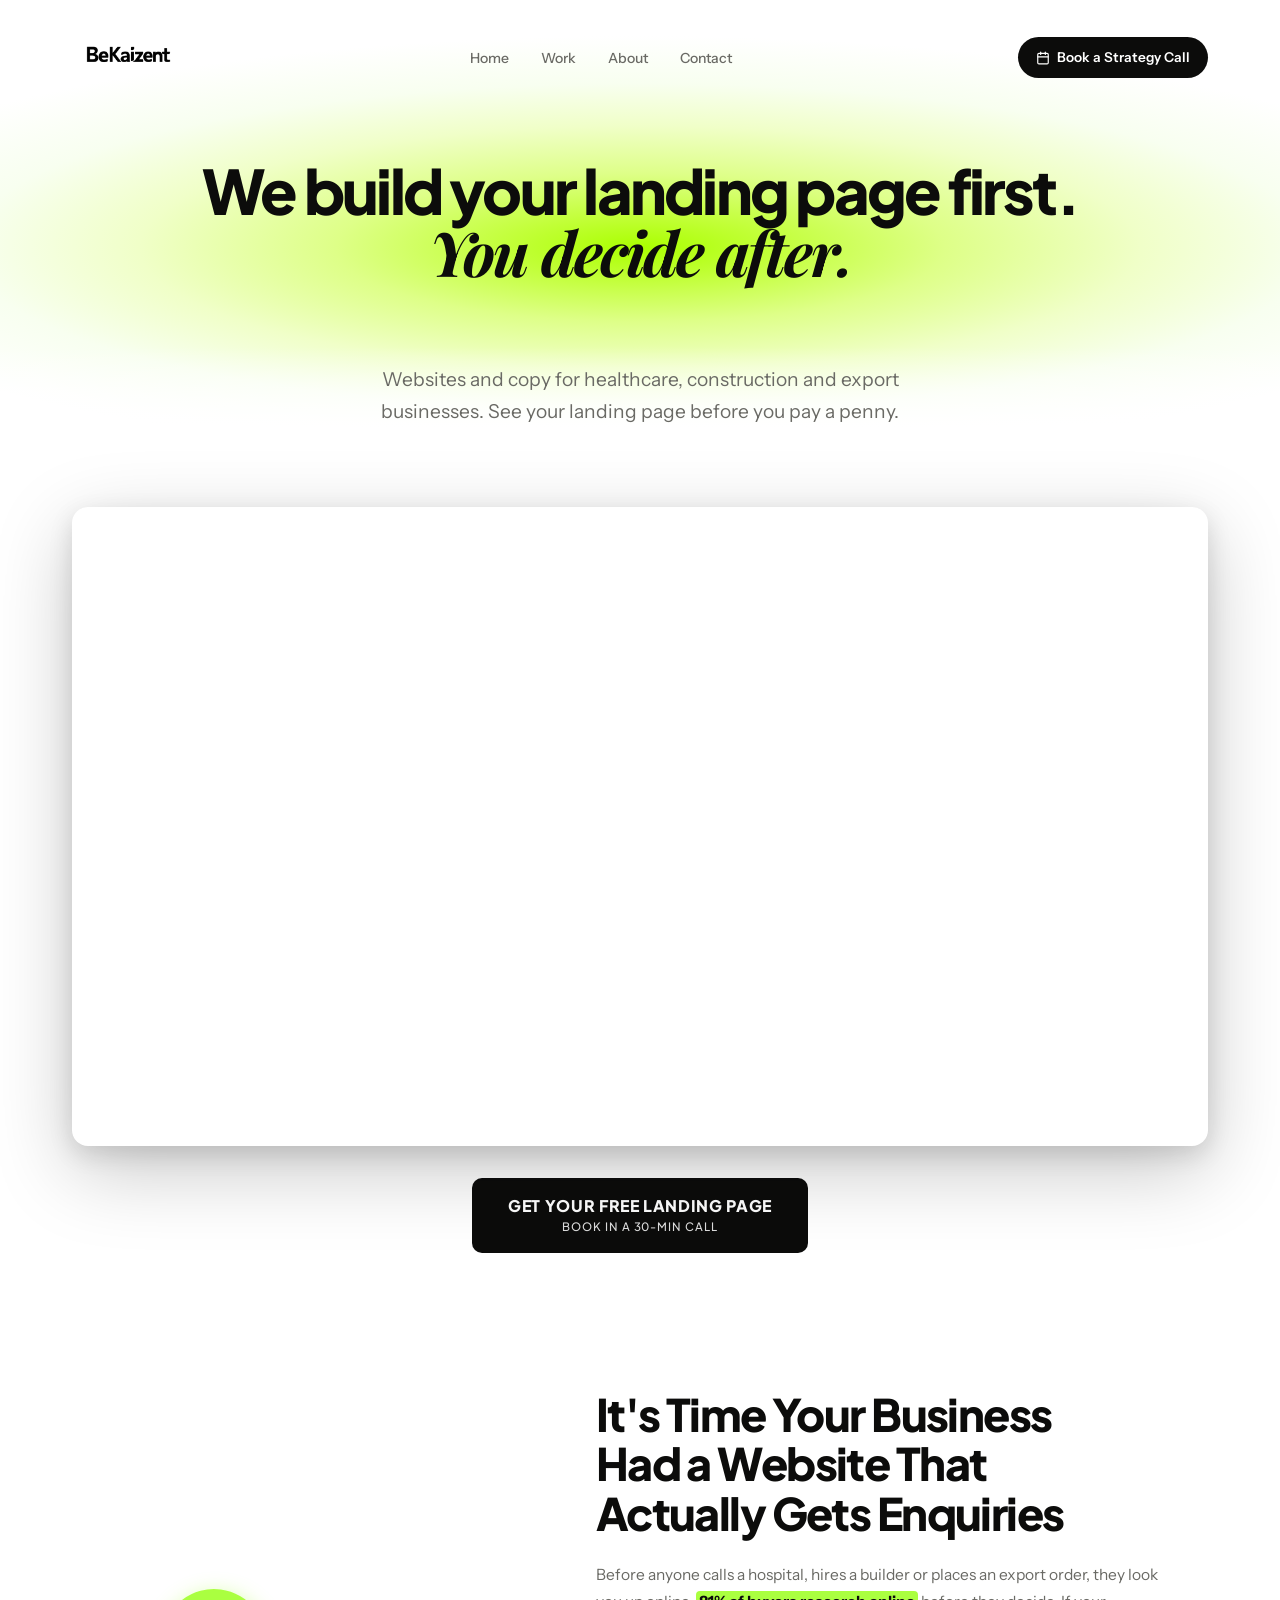
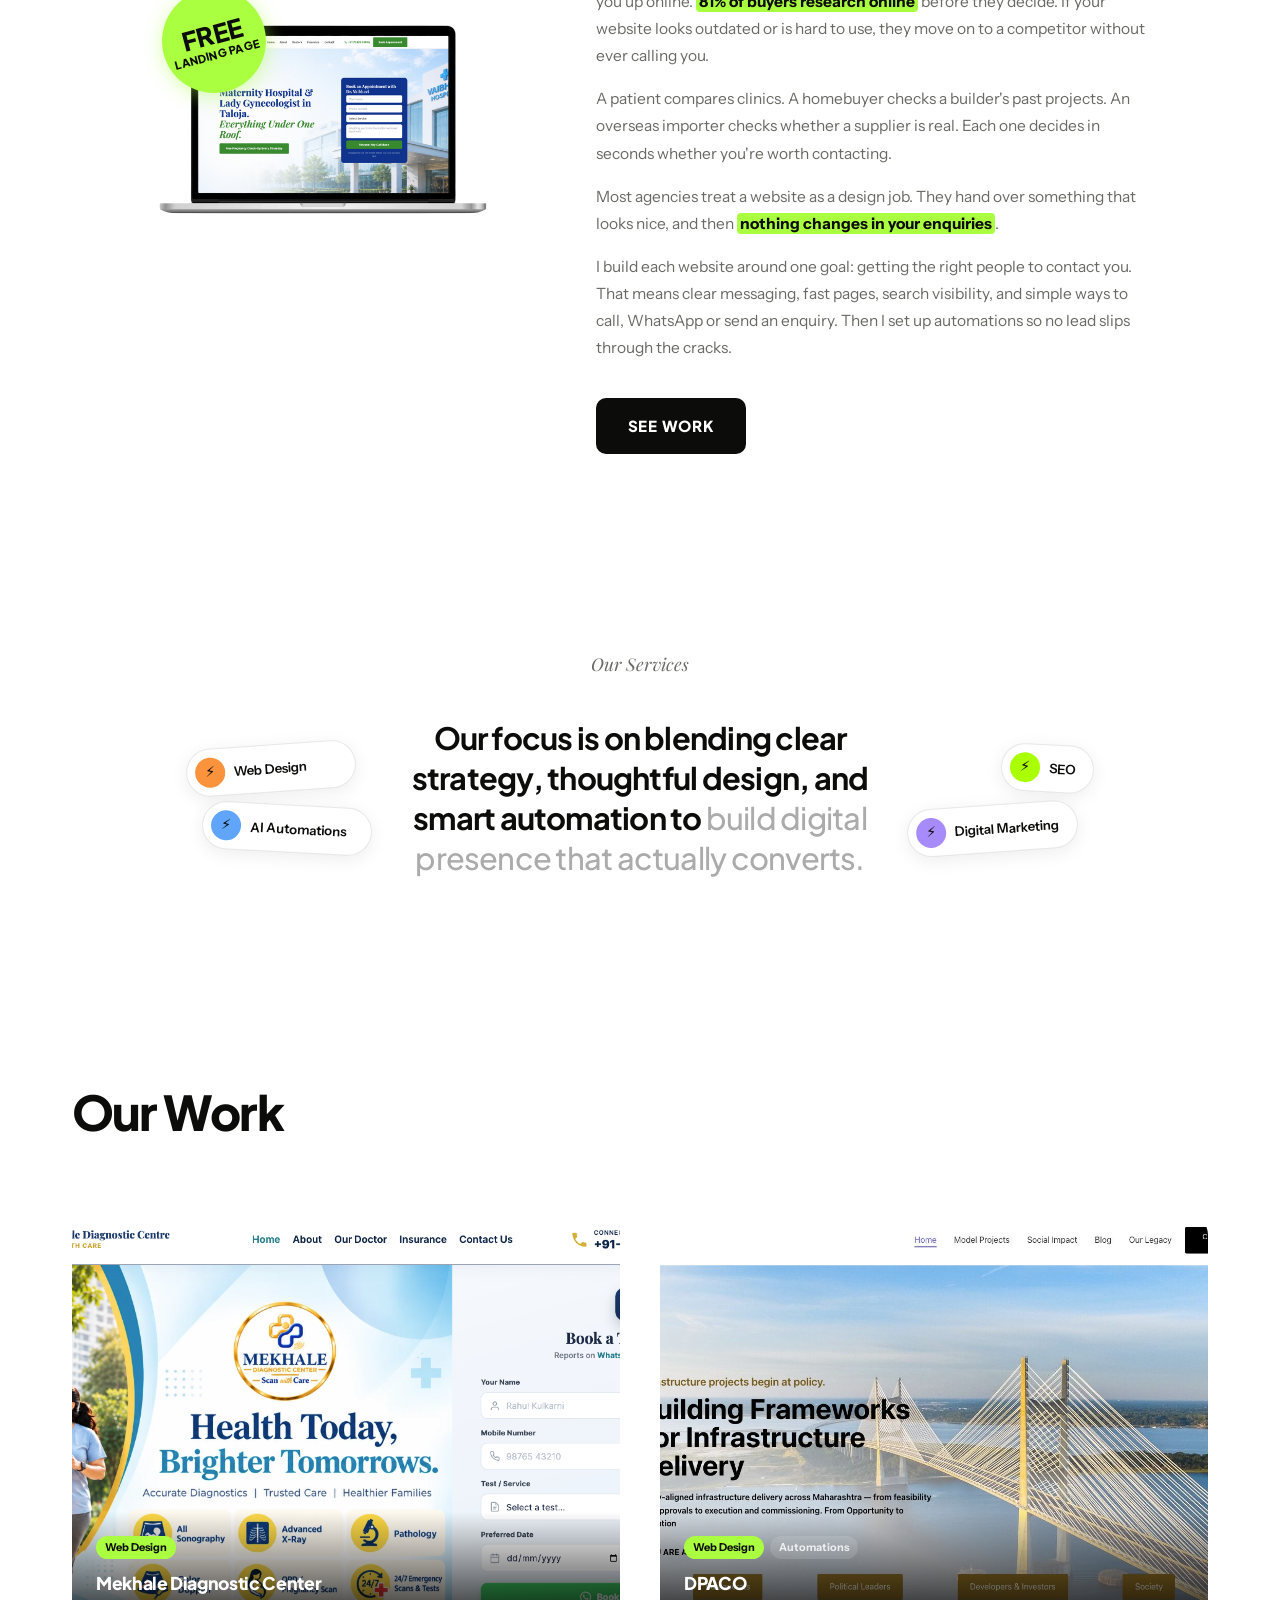
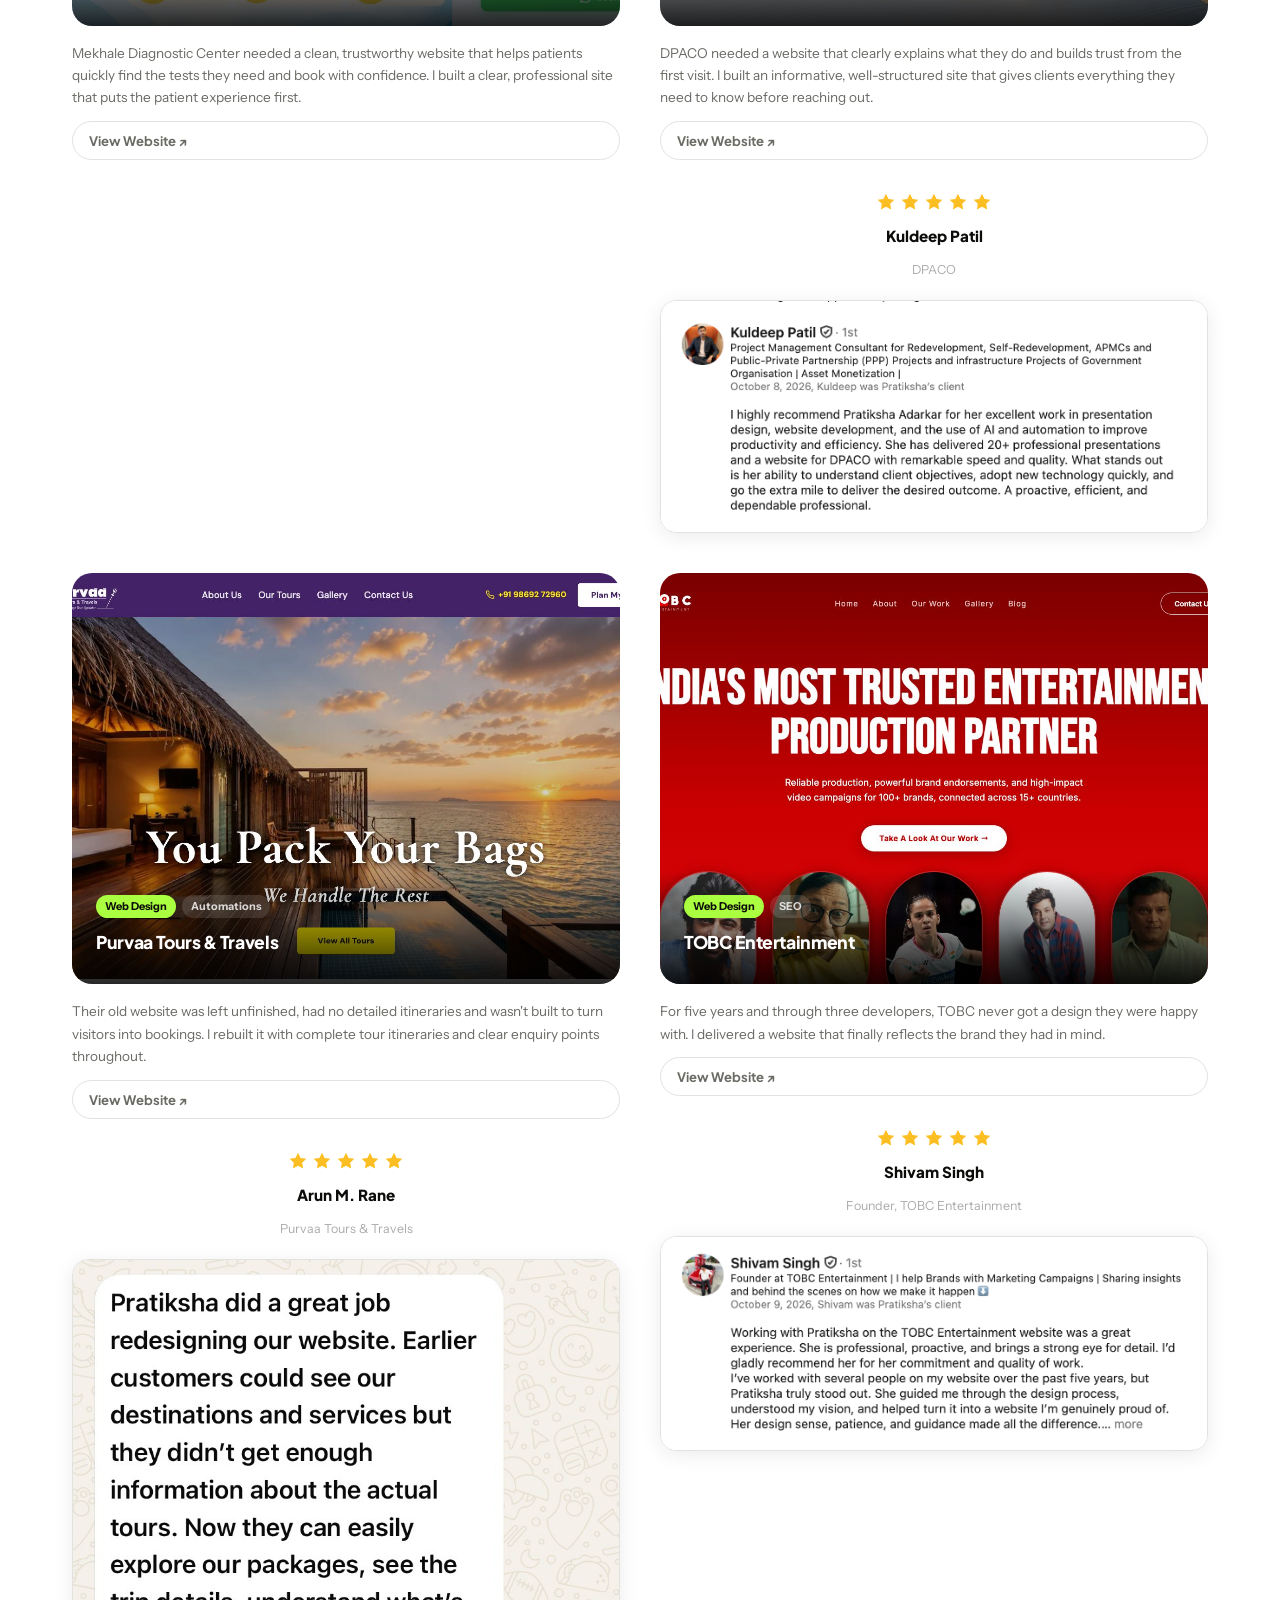
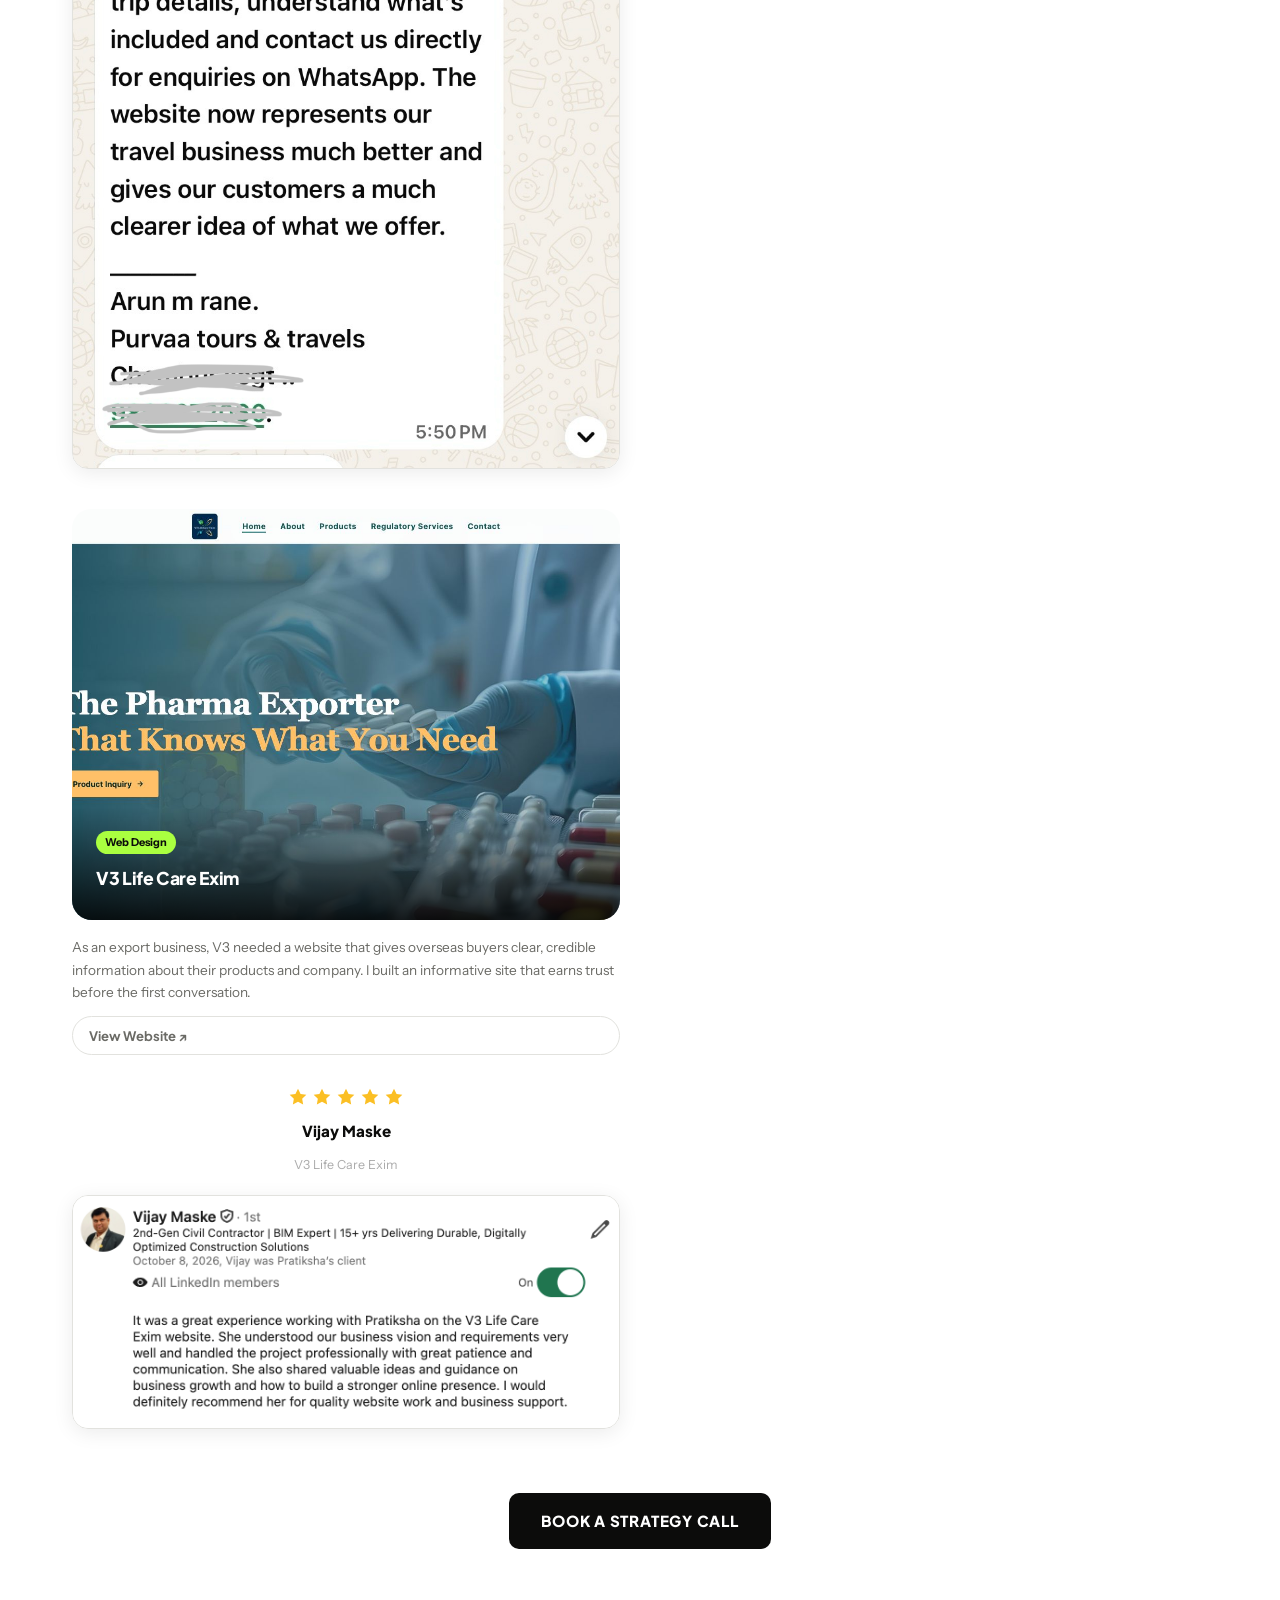
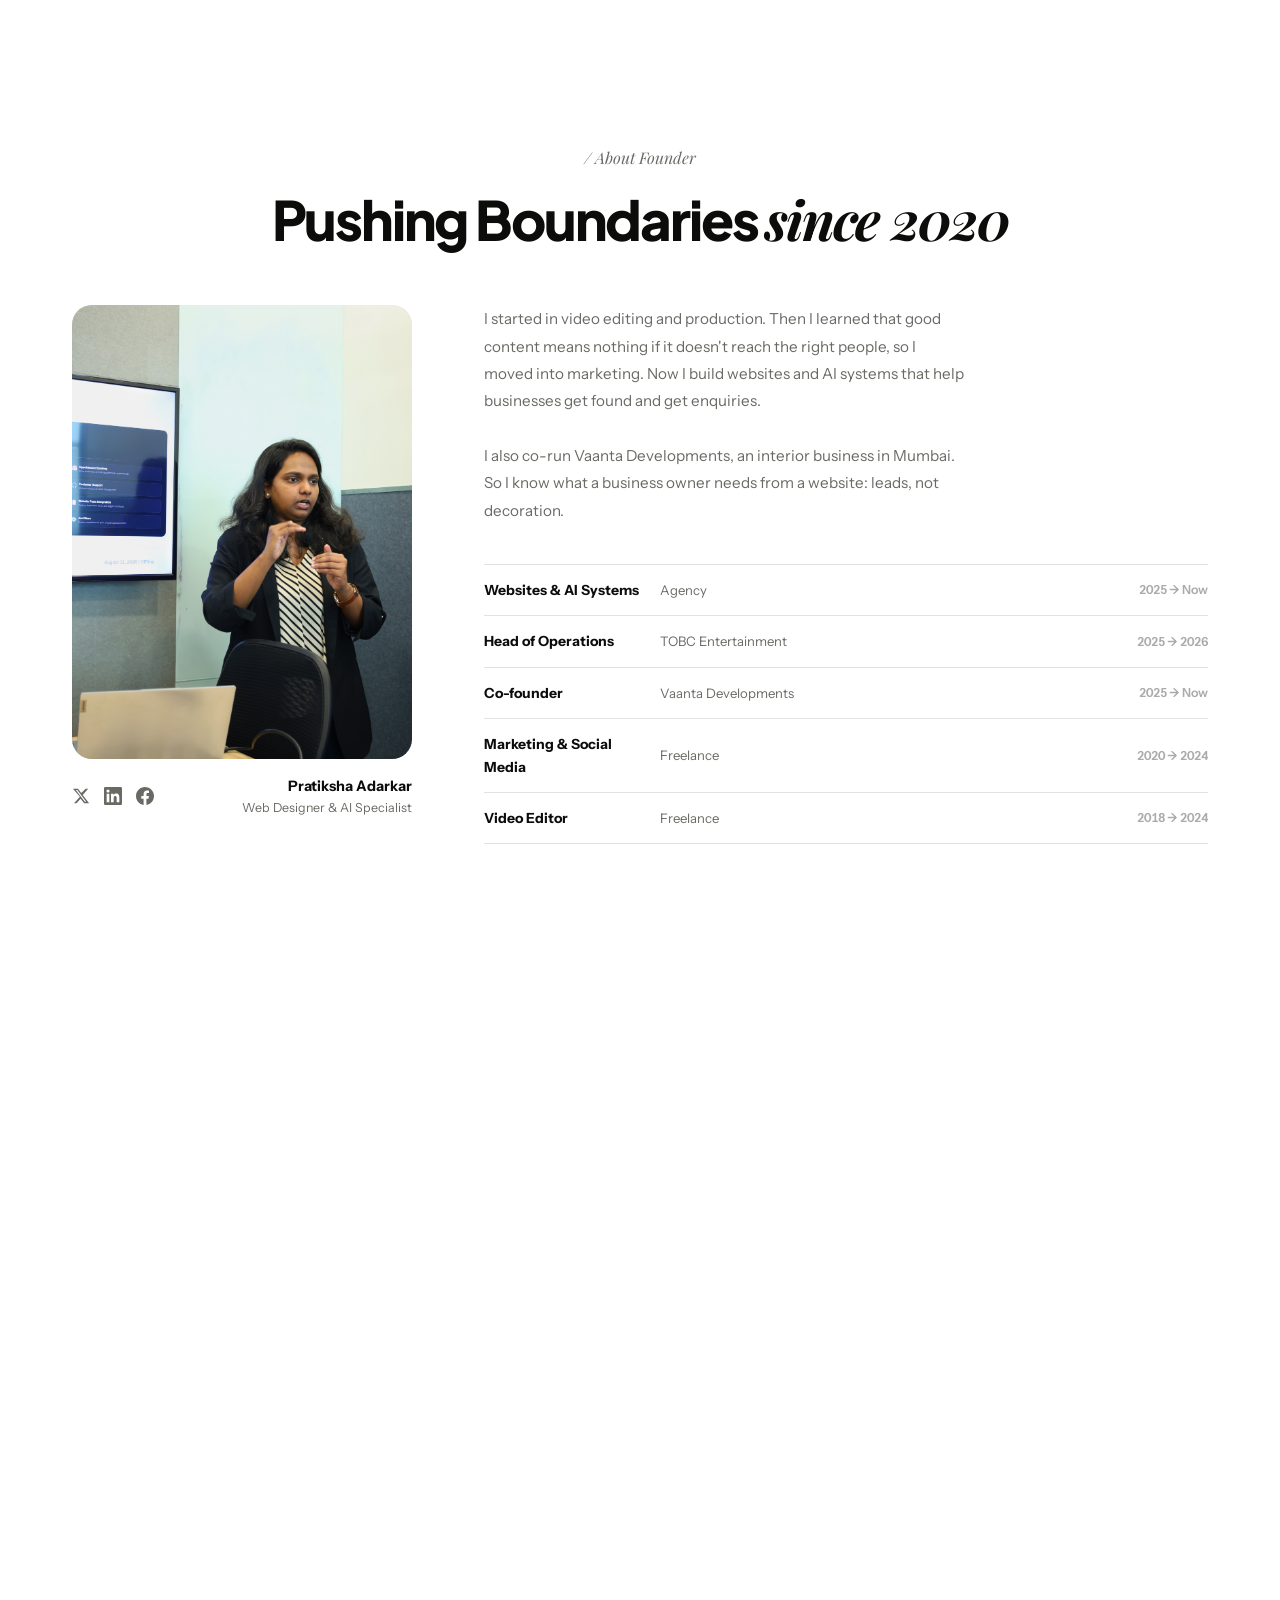
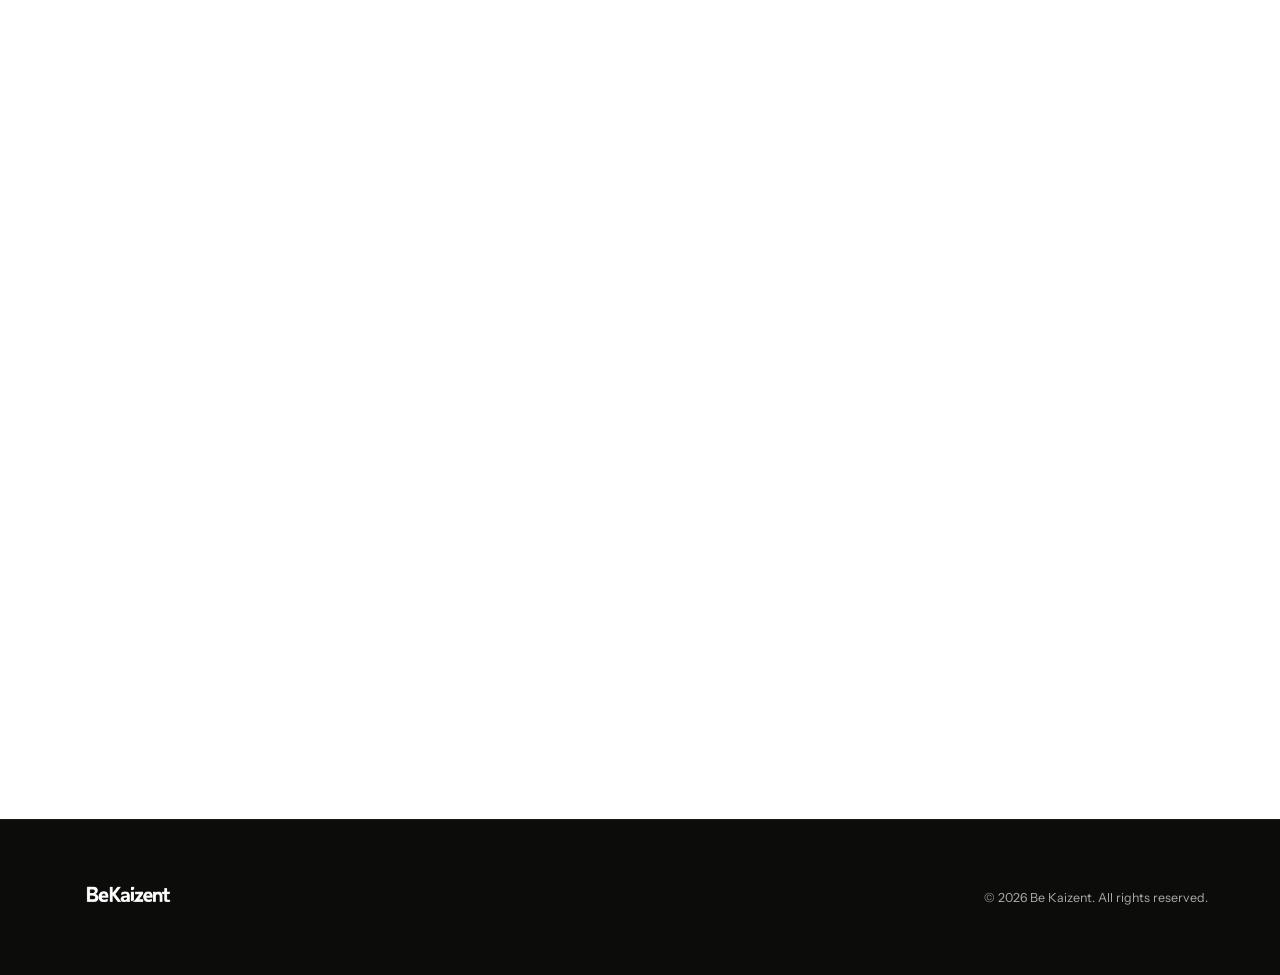
<file: index.html>
<!DOCTYPE html>
<html lang="en">
<head>
  <meta charset="UTF-8">
  <meta name="viewport" content="width=device-width, initial-scale=1.0">
  <title>Pratiksha Adarkar — Web Design · AI Automations · SEO</title>
  <link rel="preconnect" href="https://fonts.googleapis.com">
  <link rel="preconnect" href="https://fonts.gstatic.com" crossorigin>
  <link href="https://fonts.googleapis.com/css2?family=Playfair+Display:ital,wght@1,700;1,800&family=Plus+Jakarta+Sans:wght@400;500;600;700;800&family=Instrument+Sans:wght@400;500;600;700&display=swap" rel="stylesheet">

  <style>
    /* ─── TOKENS ─────────────────────────────────────────── */
    :root {
      --bg:         #FAFAF8;
      --bg-alt:     #F2F2EF;
      --dark:       #0C0C0B;
      --dark2:      #171715;
      --fg:         #0C0C0B;
      --fg-muted:   #6A6A65;
      --fg-faint:   #ABABAB;
      --lime:       #AAFF40;
      --lime-dark:  #8EE030;
      --border:     #E2E2DE;
      --surface:    #FFFFFF;

      --font-serif: 'Playfair Display', Georgia, serif;
      --font-sans:  'Plus Jakarta Sans', system-ui, sans-serif;
      --font-body:  'Instrument Sans', system-ui, sans-serif;
    }

    /* ─── RESET ──────────────────────────────────────────── */
    *, *::before, *::after { box-sizing: border-box; margin: 0; padding: 0; }
    html { scroll-behavior: smooth; }
    body {
      background: var(--bg);
      color: var(--fg);
      font-family: var(--font-body);
      font-size: 1rem;
      line-height: 1.6;
      -webkit-font-smoothing: antialiased;
      overflow-x: hidden;
    }
    img { max-width: 100%; display: block; }
    a { color: inherit; text-decoration: none; }
    button { cursor: pointer; font-family: inherit; }

    .wrap    { max-width: 1200px; margin-inline: auto; padding-inline: 32px; }
    .wrap-sm { max-width: 900px;  margin-inline: auto; padding-inline: 32px; }

    /* ─── BUTTONS ────────────────────────────────────────── */
    .btn {
      display: inline-flex;
      align-items: center;
      gap: 8px;
      padding: 12px 24px;
      border-radius: 100px;
      font-family: var(--font-body);
      font-size: 0.9rem;
      font-weight: 600;
      border: none;
      transition: all 0.2s ease;
      white-space: nowrap;
      cursor: pointer;
    }
    .btn-lime {
      background: var(--lime);
      color: var(--dark);
    }
    .btn-lime:hover {
      background: var(--lime-dark);
      transform: translateY(-2px);
    }
    .btn-dark {
      background: var(--dark);
      color: #fff;
    }
    .btn-dark:hover {
      background: #2a2a28;
      transform: translateY(-2px);
    }
    .btn-outline {
      background: transparent;
      color: var(--fg);
      border: 1.5px solid var(--border);
    }
    .btn-outline:hover {
      border-color: var(--fg);
      background: var(--bg-alt);
    }

    /* ─── NAV ────────────────────────────────────────────── */
    nav {
      position: fixed;
      top: 0;
      left: 0;
      right: 0;
      z-index: 100;
      background: transparent;
      transition: background 0.3s, backdrop-filter 0.3s, border-color 0.3s;
      border-bottom: 1px solid transparent;
    }
    nav.scrolled {
      background: color-mix(in srgb, var(--bg) 90%, transparent);
      backdrop-filter: blur(14px);
      -webkit-backdrop-filter: blur(14px);
      border-bottom-color: var(--border);
    }
    .nav-inner {
      max-width: 1200px;
      margin-inline: auto;
      padding-inline: 32px;
      padding-block: 20px;
      display: flex;
      align-items: center;
      justify-content: space-between;
      gap: 24px;
    }
    .nav-logo img {
      height: 75px;
      width: auto;
      object-fit: contain;
      display: block;
      filter: brightness(0);
    }
    .nav-logo-fallback {
      font-family: var(--font-sans);
      font-size: 1.1rem;
      font-weight: 800;
      letter-spacing: -0.03em;
    }
    .footer-logo-img {
      height: 75px;
      width: auto;
      object-fit: contain;
      display: block;
      filter: brightness(0) invert(1);
    }
    .nav-links {
      display: flex;
      gap: 32px;
      list-style: none;
    }
    .nav-links a {
      font-size: 0.875rem;
      font-weight: 500;
      color: var(--fg-muted);
      transition: color 0.15s;
    }
    .nav-links a:hover { color: var(--fg); }
    @media (max-width: 680px) {
      .nav-links { display: none; }
    }
    /* Hamburger button */
    .hamburger {
      width: 42px;
      height: 42px;
      border-radius: 50%;
      background: rgba(0,0,0,0.08);
      border: none;
      display: flex;
      flex-direction: column;
      align-items: center;
      justify-content: center;
      gap: 5px;
      cursor: pointer;
      flex-shrink: 0;
      transition: background 0.2s;
    }
    .hamburger:hover { background: rgba(0,0,0,0.14); }
    .hamburger span {
      display: block;
      width: 18px;
      height: 1.5px;
      background: var(--fg);
      border-radius: 2px;
    }
    .nav-book {
      display: inline-flex;
      align-items: center;
      gap: 7px;
      font-size: 0.85rem;
      padding: 10px 18px;
      border-radius: 100px;
    }
    @media (max-width: 680px) { .nav-book { display: none; } }
    @media (min-width: 681px) { .hamburger { display: none; } }

    /* ─── HERO ───────────────────────────────────────────── */
    .hero-section {
      position: relative;
      min-height: unset;
      display: flex;
      flex-direction: column;
      align-items: center;
      overflow: hidden;
      background:
        radial-gradient(ellipse 85% 62% at 50% 58%,
          #AAFF00 0%,
          #C2FF38 12%,
          #DEFF88 28%,
          #F0FFC8 46%,
          #F8FFF0 62%,
          #FFFFFF 80%);
      padding-bottom: 0;
    }
    /* Ensures the bottom edge always blends to white */
    .hero-section::after {
      content: '';
      position: absolute;
      bottom: 0;
      left: 0;
      right: 0;
      height: 80px;
      background: linear-gradient(to bottom, transparent, #ffffff);
      pointer-events: none;
      z-index: 1;
    }
    .hero-bottom-left,
    .hero-desc-right,
    .hero-cta-corner { position: absolute; z-index: 2; }

    .hero-award {
      display: flex;
      align-items: center;
      gap: 7px;
      margin-top: 108px;
      margin-bottom: 12px;
      font-size: 0.78rem;
      font-weight: 600;
      color: var(--fg-muted);
      letter-spacing: 0.01em;
    }
    .hero-award svg { width: 16px; height: 16px; flex-shrink: 0; }

    .hero-hi {
      font-family: var(--font-sans);
      font-size: clamp(2rem, 4.8vw, 4.2rem);
      font-weight: 800;
      letter-spacing: -0.045em;
      line-height: 1;
      text-align: center;
      color: var(--fg);
      margin-top: 160px;
      margin-bottom: 60px;
      position: relative;
      z-index: 3;
      text-wrap: balance;
      max-width: 1200px;
      margin-inline: auto;
    }
    .hero-hi-highlight {
      display: inline-block;
      background: var(--lime);
      color: var(--dark);
      padding: 0.02em 0.2em;
      border-radius: 8px;
      font-weight: 900;
    }

    /* Photo + role overlap zone */
    .hero-photo-role {
      position: relative;
      display: flex;
      flex-direction: column;
      align-items: center;
      width: 100%;
    }

    /* Photo: z-index above role text, pulled down to overlap */
    .hero-center-photo {
      position: relative;
      z-index: 3;
      width: clamp(220px, 30vw, 320px);
      margin-bottom: -55px; /* pulls role text up under the photo */
    }
    .hero-center-photo img {
      width: 100%;
      display: block;
      object-fit: cover;
      filter: grayscale(1);
    }
    /* Placeholder while no photo is added */
    .hero-center-placeholder {
      width: 100%;
      aspect-ratio: 2/3;
      border-radius: 8px;
      background: rgba(0,0,0,0.055);
      border: 2px dashed rgba(0,0,0,0.12);
      display: flex;
      flex-direction: column;
      align-items: center;
      justify-content: center;
      gap: 10px;
      color: rgba(0,0,0,0.28);
      font-size: 0.78rem;
    }
    .hero-center-placeholder svg { width: 36px; height: 36px; }

    /* Role text — sits behind the photo bottom */
    .hero-role {
      position: relative;
      z-index: 2;
      font-family: var(--font-serif);
      font-size: clamp(2.7rem, 7.65vw, 6.75rem);
      font-style: italic;
      font-weight: 700;
      letter-spacing: -0.03em;
      line-height: 1;
      text-align: center;
      color: var(--fg);
      padding-bottom: 0;
    }

    /* Absolute corner elements */
    .hero-bottom-left {
      position: absolute;
      bottom: 44px;
      left: 40px;
      display: flex;
      flex-direction: column;
      gap: 14px;
    }
    .avail-badge {
      display: inline-flex;
      align-items: center;
      gap: 8px;
      background: #fff;
      border: 1px solid var(--border);
      border-radius: 100px;
      padding: 8px 16px;
      font-size: 0.82rem;
      font-weight: 600;
      color: var(--fg);
      box-shadow: 0 4px 20px rgba(0,0,0,0.07);
      width: fit-content;
    }
    .badge-dot {
      width: 7px; height: 7px;
      border-radius: 50%;
      background: #22C55E;
      animation: blink 2s infinite;
      flex-shrink: 0;
    }
    @keyframes blink {
      0%, 100% { opacity: 1; }
      50%       { opacity: 0.35; }
    }
    .hero-proof {
      display: flex;
      align-items: center;
      gap: 10px;
      font-size: 0.78rem;
      color: var(--fg-muted);
      max-width: 240px;
      line-height: 1.5;
    }
    .hero-proof strong { color: var(--fg); font-weight: 700; }
    .avatar-stack { display: flex; flex-shrink: 0; }
    .avatar-face {
      width: 28px; height: 28px;
      border-radius: 50%;
      border: 2px solid #fff;
      background: var(--bg-alt);
      margin-left: -8px;
      display: flex;
      align-items: center;
      justify-content: center;
      font-size: 0.58rem;
      font-weight: 700;
      color: var(--fg-muted);
      overflow: hidden;
    }
    .avatar-stack .avatar-face:first-child { margin-left: 0; }

    .hero-desc-right {
      position: absolute;
      right: 44px;
      top: 50%;
      transform: translateY(-30%);
      max-width: 200px;
      font-size: 0.875rem;
      color: var(--fg-muted);
      line-height: 1.75;
    }

    .hero-cta-corner {
      position: absolute;
      bottom: 44px;
      right: 40px;
    }

    @media (max-width: 680px) {
      .hero-bottom-left { left: 20px; bottom: 24px; }
      .hero-cta-corner  { right: 20px; bottom: 24px; }
      .hero-desc-right  { display: none; }
      .hero-proof       { display: none; }
    }

    /* ─── LOGOS ──────────────────────────────────────────── */
    .logos {
      border-top: 1px solid var(--border);
      border-bottom: 1px solid var(--border);
      padding-block: 44px;
      overflow: hidden;
    }
    .logos-label {
      text-align: center;
      font-size: 0.73rem;
      letter-spacing: 0.1em;
      text-transform: uppercase;
      font-weight: 700;
      color: var(--fg-faint);
      margin-bottom: 28px;
    }
    .logos-track {
      display: flex;
      align-items: center;
      justify-content: center;
      gap: 52px;
      flex-wrap: wrap;
      padding-inline: 32px;
    }
    .client-logo {
      font-family: var(--font-sans);
      font-size: 1rem;
      font-weight: 700;
      letter-spacing: -0.02em;
      color: var(--fg-faint);
      opacity: 0.5;
      transition: opacity 0.2s;
      white-space: nowrap;
    }
    .client-logo:hover { opacity: 0.8; }

    /* ─── VIDEO SECTION ──────────────────────────────────── */
    .video-section {
      padding-top: 80px;
      padding-bottom: 40px;
      background: #fff;
    }
    .video-section-inner { padding-inline: 32px; max-width: 1200px; margin-inline: auto; }
    .vs-eyebrow {
      font-size: 0.73rem;
      letter-spacing: 0.1em;
      text-transform: uppercase;
      font-weight: 700;
      color: var(--lime-dark);
      margin-bottom: 14px;
      text-align: center;
    }
    .vs-heading {
      font-family: var(--font-sans);
      font-size: clamp(2rem, 4vw, 3.2rem);
      font-weight: 800;
      letter-spacing: -0.035em;
      color: var(--fg);
      text-align: center;
      text-wrap: balance;
      margin-bottom: 12px;
    }
    .vs-heading em {
      font-family: var(--font-serif);
      font-style: italic;
      font-weight: 700;
    }
    .vs-sub {
      text-align: center;
      font-size: 1rem;
      color: var(--fg-muted);
      margin-bottom: 52px;
    }
    .video-frame {
      position: relative;
      width: 100%;
      max-width: 900px;
      margin-inline: auto;
      border-radius: 20px;
      overflow: hidden;
      border: 1px solid var(--border);
      background: var(--bg-alt);
      aspect-ratio: 16/9;
      box-shadow: 0 20px 60px rgba(0,0,0,0.08);
    }
    .video-frame iframe {
      width: 100%;
      height: 100%;
      border: none;
      display: block;
    }
    /* Placeholder shown before video URL is set */
    .video-placeholder {
      position: absolute;
      inset: 0;
      display: flex;
      flex-direction: column;
      align-items: center;
      justify-content: center;
      gap: 16px;
      background: var(--bg-alt);
    }
    .video-placeholder-icon {
      width: 72px;
      height: 72px;
      border-radius: 50%;
      background: var(--lime);
      display: flex;
      align-items: center;
      justify-content: center;
      box-shadow: 0 8px 32px rgba(170,255,64,0.4);
    }
    .video-placeholder-icon svg {
      width: 28px;
      height: 28px;
      fill: var(--dark);
      margin-left: 4px;
    }
    .video-placeholder p {
      font-size: 0.9rem;
      color: var(--fg-muted);
    }

    /* ─── ABOUT / FOCUS ──────────────────────────────────── */
    .about {
      padding-block: 100px;
      background: #fff;
    }
    .about-eyebrow {
      font-family: var(--font-serif);
      font-style: italic;
      font-size: 1.1rem;
      color: var(--fg-muted);
      text-align: center;
      margin-bottom: 40px;
    }
    /* 3-column: tags | text | tags */
    .about-layout {
      display: grid;
      grid-template-columns: 170px 1fr 170px;
      gap: 32px;
      align-items: center;
      max-width: 960px;
      margin-inline: auto;
      padding-inline: 32px;
    }
    .about-tags-col {
      display: flex;
      flex-direction: column;
      gap: 12px;
    }
    .about-tags-col.right { align-items: flex-end; }
    /* White pill tag with subtle shadow */
    .atag {
      display: inline-flex;
      align-items: center;
      gap: 9px;
      background: #fff;
      border: 1px solid rgba(0,0,0,0.09);
      border-radius: 100px;
      padding: 8px 18px 8px 8px;
      font-size: 0.82rem;
      font-weight: 600;
      color: var(--fg);
      white-space: nowrap;
      box-shadow: 0 4px 18px rgba(0,0,0,0.07);
    }
    .atag-icon {
      width: 30px;
      height: 30px;
      border-radius: 50%;
      display: flex;
      align-items: center;
      justify-content: center;
      font-size: 0.9rem;
      flex-shrink: 0;
    }
    .atag-orange  { background: #FB923C; }
    .atag-blue    { background: #60A5FA; }
    .atag-lime    { background: #AAFF00; }
    .atag-purple  { background: #A78BFA; }
    .atag-pink    { background: #F472B6; }
    .atag-teal    { background: #34D399; }

    /* Individual rotations + stagger — left column */
    .about-tags-col:not(.right) .atag:nth-child(1) {
      transform: rotate(-4deg) translateX(-6px);
    }
    .about-tags-col:not(.right) .atag:nth-child(2) {
      transform: rotate(3deg) translateX(10px);
    }
    /* Right column */
    .about-tags-col.right .atag:nth-child(1) {
      transform: rotate(3deg) translateX(6px);
    }
    .about-tags-col.right .atag:nth-child(2) {
      transform: rotate(-4deg) translateX(-10px);
    }

    /* Center text */
    .about-center { text-align: center; }
    .about-quote {
      font-family: var(--font-sans);
      font-size: clamp(1.5rem, 2.4vw, 2.1rem);
      font-weight: 700;
      line-height: 1.3;
      letter-spacing: -0.025em;
      color: var(--fg);
      text-wrap: balance;
    }
    .about-quote-fade {
      color: var(--fg-faint);
      font-weight: 500;
    }
    @media (max-width: 720px) {
      .about-layout { grid-template-columns: 1fr; gap: 24px; }
    }

    /* ─── HOW IT WORKS ───────────────────────────────────── */
    .hiw {
      padding-block: 96px;
      background: var(--bg-alt);
      border-top: 1px solid var(--border);
      border-bottom: 1px solid var(--border);
    }
    .hiw-eyebrow {
      font-family: var(--font-serif);
      font-style: italic;
      font-size: 1rem;
      color: var(--fg-muted);
      text-align: center;
      margin-bottom: 8px;
    }
    .hiw-heading {
      font-family: var(--font-sans);
      font-size: clamp(2rem, 4vw, 3rem);
      font-weight: 800;
      letter-spacing: -0.035em;
      text-align: center;
      margin-bottom: 72px;
    }
    .steps-row {
      display: grid;
      grid-template-columns: repeat(3, 1fr);
      gap: 32px;
      align-items: start;
      position: relative;
    }
    /* Connecting line */
    .steps-row::before {
      content: '';
      position: absolute;
      top: 30px;
      left: calc(50% / 3 + 10px);
      right: calc(50% / 3 + 10px);
      height: 1.5px;
      background: linear-gradient(90deg, var(--border), var(--lime-dark), var(--border));
      pointer-events: none;
    }
    @media (max-width: 680px) {
      .steps-row { grid-template-columns: 1fr; }
      .steps-row::before { display: none; }
    }
    .step-card { text-align: center; }
    .step-num {
      font-family: var(--font-sans);
      font-size: 2.2rem;
      font-weight: 800;
      letter-spacing: -0.04em;
      color: var(--fg-faint);
      line-height: 1;
      margin-bottom: 20px;
    }
    .step-icon {
      width: 56px;
      height: 56px;
      border-radius: 16px;
      background: var(--surface);
      border: 1px solid var(--border);
      display: flex;
      align-items: center;
      justify-content: center;
      margin-inline: auto;
      margin-bottom: 20px;
      box-shadow: 0 4px 16px rgba(0,0,0,0.06);
    }
    .step-icon svg {
      width: 24px;
      height: 24px;
      stroke: var(--lime-dark);
      fill: none;
      stroke-width: 1.8;
      stroke-linecap: round;
      stroke-linejoin: round;
    }
    .step-title {
      font-family: var(--font-sans);
      font-size: 1.25rem;
      font-weight: 800;
      letter-spacing: -0.02em;
      margin-bottom: 10px;
    }
    .step-desc {
      font-size: 0.875rem;
      color: var(--fg-muted);
      line-height: 1.7;
      max-width: 260px;
      margin-inline: auto;
    }

    /* ─── PITCH SECTION ─────────────────────────────────── */
    .pitch {
      padding-block: 96px;
      background: #fff;
    }
    .pitch-inner {
      display: grid;
      grid-template-columns: 1fr 1.4fr;
      gap: 72px;
      align-items: center;
      max-width: 1100px;
      margin-inline: auto;
      padding-inline: 32px;
    }
    @media (max-width: 760px) {
      .pitch-inner { grid-template-columns: 1fr; gap: 48px; }
    }
    .pitch-monitor-wrap {
      display: flex;
      justify-content: center;
    }
    .pitch-laptop-frame {
      position: relative;
      width: 100%;
      max-width: 540px;
    }
    .pitch-free-badge {
      position: absolute;
      top: 17%;
      left: 10%;
      width: 104px;
      height: 104px;
      background: var(--lime);
      border-radius: 50%;
      display: flex;
      flex-direction: column;
      align-items: center;
      justify-content: center;
      text-align: center;
      line-height: 1.15;
      font-family: var(--font-sans);
      font-weight: 900;
      font-size: 0.85rem;
      color: var(--dark);
      z-index: 2;
      box-shadow: 0 4px 20px rgba(170,255,64,0.45);
      transform: rotate(-15deg);
    }
    .pitch-monitor { width: 100%; display: block; mix-blend-mode: multiply; }
    .pitch-heading {
      font-family: var(--font-sans);
      font-size: clamp(1.8rem, 3.5vw, 2.8rem);
      font-weight: 800;
      letter-spacing: -0.035em;
      line-height: 1.1;
      color: var(--fg);
      margin-bottom: 24px;
      text-wrap: balance;
    }
    .pitch-body {
      display: flex;
      flex-direction: column;
      gap: 16px;
      margin-bottom: 36px;
    }
    .pitch-body p { font-size: 0.97rem; color: var(--fg-muted); line-height: 1.75; }
    .pitch-highlight {
      display: inline;
      background: var(--lime);
      color: var(--dark);
      font-weight: 700;
      padding: 0.05em 0.22em;
      border-radius: 4px;
    }
    .pitch-cta {
      display: inline-flex;
      flex-direction: column;
      align-items: center;
      background: var(--dark);
      color: #fff;
      border-radius: 10px;
      padding: 16px 32px;
      text-align: center;
      text-decoration: none;
      transition: background 0.2s, transform 0.2s;
    }
    .pitch-cta:hover { background: #222; transform: translateY(-2px); }
    .pitch-cta-main {
      font-family: var(--font-sans);
      font-weight: 800;
      font-size: 0.95rem;
      letter-spacing: 0.05em;
      text-transform: uppercase;
    }
    .pitch-cta-sub {
      font-size: 0.68rem;
      font-weight: 500;
      letter-spacing: 0.06em;
      text-transform: uppercase;
      opacity: 0.55;
      margin-top: 4px;
    }

    /* ─── WORKS + REVIEWS (merged) ──────────────────────── */
    .workreview {
      padding-block: 96px;
      background: #fff;
    }
    .wr-top {
      display: flex;
      align-items: flex-end;
      justify-content: space-between;
      gap: 32px;
      margin-bottom: 64px;
    }
    .wr-eyebrow {
      font-family: var(--font-serif);
      font-style: italic;
      font-size: 0.95rem;
      color: var(--fg-muted);
      margin-bottom: 8px;
    }
    .wr-heading {
      font-family: var(--font-sans);
      font-size: clamp(2rem, 4vw, 3rem);
      font-weight: 800;
      letter-spacing: -0.04em;
      color: var(--fg);
    }
    .wr-grid {
      display: grid;
      grid-template-columns: repeat(2, 1fr);
      gap: 40px;
    }
    @media (max-width: 680px) {
      .wr-grid { grid-template-columns: 1fr; }
      .wr-top { flex-direction: column; align-items: flex-start; }
    }
    .wr-item { display: flex; flex-direction: column; }

    /* Project card */
    .work-card {
      border-radius: 20px;
      overflow: hidden;
      position: relative;
      aspect-ratio: 4/3;
      display: flex;
      flex-direction: column;
      justify-content: flex-end;
      cursor: pointer;
      transition: transform 0.3s ease;
    }
    .work-card:hover { transform: scale(1.015); }
    .work-desc {
      margin-top: 16px; font-family: var(--font-body); font-size: 0.95rem;
      line-height: 1.65; color: var(--fg-muted);
    }
    .work-visit-btn {
      display: inline-flex; align-items: center; gap: 6px;
      margin-top: 12px;
      font-family: var(--font-sans); font-size: 0.82rem; font-weight: 700;
      color: var(--fg-muted); text-decoration: none;
      border: 1px solid var(--border); border-radius: 100px;
      padding: 8px 16px; transition: color 0.2s, border-color 0.2s;
    }
    .work-visit-btn:hover { color: var(--dark); border-color: #aaa; }
    .work-visit {
      position: absolute; top: 16px; right: 16px;
      background: rgba(255,255,255,0.15); backdrop-filter: blur(8px);
      color: #fff; font-family: var(--font-sans); font-size: 0.72rem;
      font-weight: 700; letter-spacing: 0.04em; text-transform: uppercase;
      padding: 7px 14px; border-radius: 100px;
      display: flex; align-items: center; gap: 5px;
      opacity: 0; transform: translateY(-4px);
      transition: opacity 0.2s, transform 0.2s;
      pointer-events: none;
    }
    .work-card:hover .work-visit { opacity: 1; transform: translateY(0); }
    .wc-1 { background: url('assets/images/thumb-dpaco.jpg') center top / cover no-repeat; }
    .wc-2 { background: url('assets/images/thumb-tobc.jpg') center top / cover no-repeat; }
    .wc-3 { background: url('assets/images/thumb-v3.jpg') center top / cover no-repeat; }
    .wc-4 { background: url('assets/images/thumb-purvaa.jpg') center top / cover no-repeat; }
    .wc-5 { background: url('assets/images/thumb-mekhale.png') center top / cover no-repeat; }
    .work-card-inner {
      padding: 24px;
      background: linear-gradient(to top, rgba(0,0,0,0.85) 0%, transparent 100%);
    }
    .work-preview {
      position: absolute;
      inset: 0;
      display: flex;
      align-items: center;
      justify-content: center;
      opacity: 0.25;
    }
    .work-preview svg { width: 75%; height: 75%; }
    .work-tags { display: flex; gap: 6px; margin-bottom: 10px; }
    .wtag {
      font-size: 0.68rem;
      font-weight: 700;
      padding: 3px 9px;
      border-radius: 100px;
      background: rgba(255,255,255,0.12);
      color: rgba(255,255,255,0.8);
    }
    .wtag-lime { background: var(--lime); color: var(--dark); }
    .work-title {
      font-family: var(--font-sans);
      font-size: 1.1rem;
      font-weight: 800;
      letter-spacing: -0.02em;
      color: #fff;
      margin-bottom: 4px;
    }
    .work-desc { font-size: 0.85rem; color: var(--fg-muted); }

    /* Review block below each project */
    .wr-review {
      padding-top: 32px;
      text-align: center;
      display: flex;
      flex-direction: column;
      align-items: center;
      gap: 12px;
    }
    .wr-stars {
      display: flex;
      gap: 4px;
    }
    .wr-stars svg {
      width: 20px;
      height: 20px;
      fill: #FBBF24;
    }
    .wr-quote {
      font-size: 1rem;
      line-height: 1.75;
      color: var(--fg-muted);
      max-width: 440px;
      font-style: italic;
    }
    .wr-client-name {
      font-family: var(--font-sans);
      font-weight: 800;
      font-size: 0.95rem;
      color: var(--fg);
    }
    .wr-client-role {
      font-size: 0.78rem;
      color: var(--fg-faint);
    }
    .wr-screenshot-wrap {
      width: 100%;
      max-width: 640px;
      border-radius: 16px;
      overflow: hidden;
      border: 1px solid var(--border);
      box-shadow: 0 4px 20px rgba(0,0,0,0.08);
      margin-top: 8px;
    }
    .wr-screenshot-wrap img {
      width: 100%;
      display: block;
    }

    /* ─── BIO / EXPERIENCE ───────────────────────────────── */
    .bio {
      padding-block: 100px;
      background: #fff;
    }
    .bio-eyebrow {
      font-family: var(--font-serif);
      font-style: italic;
      font-size: 1rem;
      color: var(--fg-muted);
      text-align: center;
      margin-bottom: 20px;
    }
    .bio-heading {
      font-family: var(--font-sans);
      font-size: clamp(2.2rem, 4.5vw, 3.4rem);
      font-weight: 800;
      letter-spacing: -0.04em;
      color: var(--fg);
      line-height: 1.08;
      margin-bottom: 56px;
      text-align: center;
      text-wrap: balance;
    }
    .bio-heading em {
      font-family: var(--font-serif);
      font-style: italic;
      font-weight: 700;
      color: var(--fg);
    }
    .bio-inner {
      display: grid;
      grid-template-columns: 340px 1fr;
      gap: 72px;
      align-items: start;
    }
    @media (max-width: 820px) {
      .bio-inner { grid-template-columns: 1fr; gap: 48px; }
    }

    /* Photo card */
    .bio-photo-card {
      border-radius: 20px;
      overflow: hidden;
      background: #E8E8E4;
      aspect-ratio: 3/4;
      position: relative;
    }
    .bio-photo-card img {
      width: 100%;
      height: 100%;
      object-fit: cover;
      object-position: center top;
      display: block;
    }
    .bio-photo-meta {
      display: flex;
      align-items: center;
      justify-content: space-between;
      margin-top: 16px;
    }
    .bio-social-icons {
      display: flex;
      gap: 14px;
      align-items: center;
    }
    .bio-social-icons a {
      color: var(--fg-muted);
      transition: color 0.2s;
      display: flex;
      align-items: center;
    }
    .bio-social-icons a:hover { color: var(--fg); }
    .bio-social-icons svg { width: 18px; height: 18px; }
    .bio-name-block { text-align: right; }
    .bio-name { font-weight: 700; font-size: 0.9rem; color: var(--fg); }
    .bio-title-tag { font-size: 0.78rem; color: var(--fg-muted); }

    /* Right column */
    .bio-text {
      font-size: 0.95rem;
      color: var(--fg-muted);
      line-height: 1.8;
      margin-bottom: 40px;
      max-width: 480px;
    }
    .exp-list { display: flex; flex-direction: column; }
    .exp-row {
      display: grid;
      grid-template-columns: 160px 1fr auto;
      align-items: center;
      padding-block: 14px;
      border-bottom: 1px solid var(--border);
      gap: 16px;
    }
    .exp-row:first-child { border-top: 1px solid var(--border); }
    .exp-role {
      font-weight: 700;
      font-size: 0.875rem;
      color: var(--fg);
    }
    .exp-company { font-size: 0.82rem; color: var(--fg-muted); }
    .exp-date {
      font-size: 0.78rem;
      font-variant-numeric: tabular-nums;
      color: var(--fg-faint);
      white-space: nowrap;
      font-weight: 600;
    }
    @media (max-width: 600px) {
      .exp-row { grid-template-columns: 1fr auto; }
      .exp-company { display: none; }
    }

    /* ─── CALENDLY ───────────────────────────────────────── */
    .calendly-section {
      padding-block: 80px;
      background: #fff;
    }
    .calendly-eyebrow {
      font-family: var(--font-serif);
      font-style: italic;
      font-size: 1rem;
      color: var(--fg-muted);
      text-align: center;
      margin-bottom: 12px;
    }
    .calendly-heading {
      font-family: var(--font-sans);
      font-size: clamp(2rem, 4vw, 3rem);
      font-weight: 800;
      letter-spacing: -0.04em;
      color: var(--fg);
      text-align: center;
      margin-bottom: 48px;
      line-height: 1.1;
    }

    /* ─── CTA ────────────────────────────────────────────── */
    .cta-section {
      background: #fff;
      padding-block: 100px;
    }
    .cta-inner { text-align: center; }
    .cta-eyebrow {
      font-family: var(--font-serif);
      font-style: italic;
      font-size: 1.05rem;
      color: var(--fg-muted);
      margin-bottom: 16px;
    }
    .cta-heading {
      font-family: var(--font-sans);
      font-size: clamp(2.8rem, 6vw, 5rem);
      font-weight: 800;
      letter-spacing: -0.045em;
      color: var(--fg);
      line-height: 1;
      margin-bottom: 16px;
    }
    .cta-sub {
      font-size: 1rem;
      color: var(--fg-muted);
      margin-bottom: 40px;
      max-width: 420px;
      margin-inline: auto;
      line-height: 1.7;
    }
    .cta-actions { display: flex; gap: 12px; justify-content: center; flex-wrap: wrap; }

    /* ─── FOOTER ─────────────────────────────────────────── */
    footer {
      background: var(--dark);
      border-top: 1px solid rgba(255,255,255,0.07);
      padding-block: 40px;
    }
    .footer-inner {
      display: flex;
      align-items: center;
      justify-content: space-between;
      flex-wrap: wrap;
      gap: 24px;
    }
    .footer-logo {
      font-family: var(--font-sans);
      font-size: 1rem;
      font-weight: 800;
      letter-spacing: -0.03em;
      color: #fff;
    }
    .footer-links {
      display: flex;
      gap: 28px;
      list-style: none;
      flex-wrap: wrap;
    }
    .footer-links a {
      font-size: 0.84rem;
      color: rgba(255,255,255,0.45);
      transition: color 0.15s;
    }
    .footer-links a:hover { color: #fff; }
    .footer-copy {
      font-size: 0.78rem;
      color: rgba(255,255,255,0.65);
    }

    /* ─── SCROLL REVEAL (lightweight) ───────────────────── */
    .reveal {
      opacity: 0;
      transform: translateY(28px);
      transition: opacity 0.65s ease, transform 0.65s ease;
    }
    .reveal.visible {
      opacity: 1;
      transform: translateY(0);
    }
    .reveal-delay-1 { transition-delay: 0.1s; }
    .reveal-delay-2 { transition-delay: 0.2s; }
    .reveal-delay-3 { transition-delay: 0.3s; }

    @media (prefers-reduced-motion: reduce) {
      .reveal { opacity: 1; transform: none; transition: none; }
    }

    /* ─── MOBILE MENU OVERLAY ────────────────────────── */
    .mobile-menu {
      display: none;
      position: fixed;
      inset: 0;
      background: var(--bg);
      z-index: 200;
      flex-direction: column;
      align-items: center;
      justify-content: center;
      gap: 36px;
    }
    .mobile-menu.open { display: flex; }
    .mobile-menu a {
      font-family: var(--font-sans);
      font-size: 1.6rem;
      font-weight: 700;
      color: var(--fg);
      letter-spacing: -0.02em;
      text-decoration: none;
    }
    .mobile-menu-cta {
      background: var(--dark);
      color: #fff !important;
      padding: 14px 32px;
      border-radius: 100px;
      font-size: 1rem !important;
    }
    .mobile-menu-close {
      position: absolute;
      top: 24px; right: 24px;
      background: none; border: none;
      font-size: 1.6rem; cursor: pointer;
      color: var(--fg); line-height: 1;
    }

    /* ─── GLOBAL MOBILE ──────────────────────────────── */
    @media (max-width: 768px) {
      .wrap, .wrap-sm { padding-inline: 20px; }

      /* Nav */
      .nav-inner { padding-inline: 20px; padding-block: 12px; }
      .nav-logo img { height: 55px; }
      .footer-logo-img { height: 55px; }

      /* Hero — add side breathing room */
      .hero-hi { margin-top: 80px; padding-inline: 20px; }

      /* Video */
      .video-section { padding-block: 24px; }
      .video-section-inner { padding-inline: 20px; }

      /* Pitch */
      .pitch { padding-block: 64px; }
      .pitch-inner { gap: 36px; }

      /* Pitch badge — shrink on mobile */
      .pitch-free-badge { width: 80px; height: 80px; }
      .pitch-free-badge span:first-child { font-size: 1.2rem !important; }
      .pitch-free-badge span:last-child  { font-size: 0.6rem !important; }

      /* About */
      .about { padding-block: 64px; }

      /* Works */
      .workreview { padding-block: 64px; }
      .wr-top { margin-bottom: 40px; }

      /* Bio */
      .bio { padding-block: 64px; }
      .bio-heading { margin-bottom: 36px; }
      .bio-photo-card { max-height: none; max-width: 320px; margin-inline: auto; }
      .bio-photo-meta { flex-direction: column; align-items: center; gap: 10px; }
      .bio-name-block { text-align: center; }

      /* Calendly */
      .calendly-section { padding-block: 48px; }

      /* Footer */
      .footer-inner { flex-direction: column; align-items: flex-start; gap: 16px; }

      /* Pitch CTA buttons */
      .pitch-cta { width: 100%; box-sizing: border-box; }

      /* About tags — show inline and centered, keep rotations */
      .about-layout { padding-inline: 12px; }
      .about-tags-col { flex-direction: row; flex-wrap: wrap; justify-content: center; gap: 8px; }
      .about-tags-col.right { align-items: center; }
      .atag { font-size: 0.78rem; padding: 7px 14px 7px 7px; }

    }

    /* ─── SMALL MOBILE ───────────────────────────────── */
    @media (max-width: 480px) {
      .wrap, .wrap-sm { padding-inline: 16px; }
      .nav-inner { padding-inline: 16px; }

      /* Hero - ensure text doesn't overflow */
      .hero-hi { font-size: clamp(1.7rem, 7vw, 3rem); padding-inline: 16px; }
      .hero-role { font-size: clamp(1.7rem, 7.5vw, 3.2rem); }

      /* Works */
      .wr-heading { font-size: 2rem; }
      .wr-quote { font-size: 0.9rem; }

      /* Bio */
      .bio-heading { font-size: 2rem; }
      .bio-inner { gap: 32px; }
      .exp-row { grid-template-columns: 1fr auto; }

      /* About */
      .about-quote { font-size: 1.2rem; }

      /* Calendly responsive height */
      .calendly-inline-widget { height: 580px !important; min-width: 0 !important; }

      /* Pitch section */
      .pitch-heading { font-size: 1.6rem; }
    }
  </style>
</head>
<body>

<!-- ══════════════════════════════════════════
     NAV
══════════════════════════════════════════ -->
<nav id="main-nav">
  <div class="nav-inner">
    <a href="#" class="nav-logo">
      <img src="assets/images/logo.png" alt="Pratiksha Adarkar"
           onerror="this.style.display='none';this.nextElementSibling.style.display='block'">
      <span class="nav-logo-fallback" style="display:none">Pratiksha<span style="color:var(--lime-dark)">.</span></span>
    </a>
    <ul class="nav-links">
      <li><a href="#">Home</a></li>
      <li><a href="#works">Work</a></li>
      <li><a href="#about">About</a></li>
      <li><a href="#contact">Contact</a></li>
    </ul>
    <a href="#contact" class="btn btn-dark nav-book">
      <svg width="14" height="14" viewBox="0 0 24 24" fill="none" stroke="currentColor" stroke-width="2" stroke-linecap="round" stroke-linejoin="round"><rect x="3" y="4" width="18" height="18" rx="2"/><line x1="16" y1="2" x2="16" y2="6"/><line x1="8" y1="2" x2="8" y2="6"/><line x1="3" y1="10" x2="21" y2="10"/></svg>
      Book a Strategy Call
    </a>
    <button class="hamburger" id="hamburger-btn" aria-label="Open menu">
      <span></span><span></span><span></span>
    </button>
  </div>
</nav>

<!-- Mobile Menu -->
<div class="mobile-menu" id="mobile-menu">
  <button class="mobile-menu-close" id="mobile-menu-close" aria-label="Close menu">✕</button>
  <a href="#" onclick="closeMobileMenu()">Home</a>
  <a href="#works" onclick="closeMobileMenu()">Work</a>
  <a href="#about" onclick="closeMobileMenu()">About</a>
  <a href="#contact" onclick="closeMobileMenu()">Contact</a>
  <a href="#contact" class="mobile-menu-cta" onclick="closeMobileMenu()">Book a Strategy Call</a>
</div>


<!-- ══════════════════════════════════════════
     HERO
══════════════════════════════════════════ -->
<section class="hero-section">

  <h1 class="hero-hi">We build your landing page first.<br><span style="font-family:var(--font-serif);font-style:italic;font-weight:700;">You decide after.</span></h1>
  <p class="hero-sub" style="font-family:var(--font-body);font-size:clamp(1rem,1.8vw,1.2rem);color:var(--fg-muted);text-align:center;max-width:620px;margin:20px auto 0;line-height:1.65;position:relative;z-index:3;padding-inline:20px;">Websites and copy for healthcare, construction and export businesses. See your landing page before you pay a penny.</p>

</section>





<!-- ══════════════════════════════════════════
     VIDEO SECTION
     — Replace the iframe src with your video embed URL
       e.g. YouTube: https://www.youtube.com/embed/VIDEO_ID
            Vimeo:   https://player.vimeo.com/video/VIDEO_ID
══════════════════════════════════════════ -->
<section class="video-section">
  <div class="video-section-inner">
    <style>
      .vp-wrap {
        position: relative;
        border-radius: 16px;
        overflow: hidden;
        box-shadow: 0 24px 80px rgba(0,0,0,0.22), 0 8px 24px rgba(0,0,0,0.12);
      }
      .vp-ratio { padding: 56.25% 0 0 0; position: relative; }
      .vp-ratio iframe { position:absolute;top:0;left:0;width:100%;height:100%; }
      .vp-controls {
        position: absolute; bottom: 0; left: 0; right: 0;
        background: linear-gradient(to top, rgba(0,0,0,0.72) 0%, transparent 100%);
        padding: 24px 20px 14px;
        display: flex; align-items: center; gap: 12px;
        opacity: 0; transition: opacity 0.25s;
      }
      .vp-wrap:hover .vp-controls { opacity: 1; }
      @media (max-width: 768px) { .vp-controls { opacity: 1; } }
      .vp-btn {
        background: none; border: none; cursor: pointer; padding: 0;
        color: #fff; display: flex; align-items: center; flex-shrink: 0;
      }
      .vp-btn svg { width: 20px; height: 20px; fill: currentColor; }
      .vp-progress {
        flex: 1; height: 3px; background: rgba(255,255,255,0.3);
        border-radius: 2px; cursor: pointer; position: relative;
      }
      .vp-progress-fill {
        height: 100%; background: #fff; border-radius: 2px;
        width: 0%; transition: width 0.5s linear; pointer-events: none;
      }
      .vp-time {
        font-family: var(--font-sans); font-size: 0.72rem;
        color: rgba(255,255,255,0.8); white-space: nowrap; flex-shrink: 0;
      }
    </style>

    <div class="vp-wrap" id="vp-wrap">
      <div class="vp-ratio">
        <iframe
          id="vp-iframe"
          src="https://player.vimeo.com/video/1232558550?badge=0&autopause=0&autoplay=1&muted=1&loop=1&controls=0&player_id=0&app_id=58479"
          frameborder="0"
          allow="autoplay; fullscreen; picture-in-picture; clipboard-write; encrypted-media; web-share"
          referrerpolicy="strict-origin-when-cross-origin"
          title="Website Video">
        </iframe>
      </div>
      <div class="vp-controls" id="vp-controls">
        <!-- play/pause -->
        <button class="vp-btn" id="vp-playbtn" aria-label="Play/Pause">
          <svg id="vp-play-icon" viewBox="0 0 24 24"><polygon points="5 3 19 12 5 21 5 3"/></svg>
          <svg id="vp-pause-icon" viewBox="0 0 24 24" style="display:none"><rect x="6" y="4" width="4" height="16"/><rect x="14" y="4" width="4" height="16"/></svg>
        </button>
        <!-- progress bar -->
        <div class="vp-progress" id="vp-progress">
          <div class="vp-progress-fill" id="vp-fill"></div>
        </div>
        <!-- time -->
        <span class="vp-time" id="vp-time">0:00</span>
        <!-- mute -->
        <button class="vp-btn" id="vp-mutebtn" aria-label="Mute/Unmute">
          <svg id="vp-sound-icon" viewBox="0 0 24 24"><path d="M11 5L6 9H2v6h4l5 4V5z"/><path d="M19.07 4.93a10 10 0 0 1 0 14.14M15.54 8.46a5 5 0 0 1 0 7.07"/></svg>
          <svg id="vp-mute-icon" viewBox="0 0 24 24" style="display:none"><path d="M11 5L6 9H2v6h4l5 4V5z"/><line x1="23" y1="9" x2="17" y2="15"/><line x1="17" y1="9" x2="23" y2="15"/></svg>
        </button>
      </div>
    </div>
    <script src="https://player.vimeo.com/api/player.js"></script>
    <script>
      (function() {
        var iframe = document.getElementById('vp-iframe');
        var fill   = document.getElementById('vp-fill');
        var timeEl = document.getElementById('vp-time');
        var playBtn  = document.getElementById('vp-playbtn');
        var playIcon = document.getElementById('vp-play-icon');
        var pauseIcon = document.getElementById('vp-pause-icon');
        var muteBtn   = document.getElementById('vp-mutebtn');
        var soundIcon = document.getElementById('vp-sound-icon');
        var muteIcon  = document.getElementById('vp-mute-icon');
        var progress  = document.getElementById('vp-progress');
        var isMuted = true, isPlaying = true, duration = 0;

        function fmt(s) {
          var m = Math.floor(s / 60), sec = Math.floor(s % 60);
          return m + ':' + (sec < 10 ? '0' : '') + sec;
        }

        function initPlayer() {
          if (typeof Vimeo === 'undefined') { setTimeout(initPlayer, 200); return; }
          var player = new Vimeo.Player(iframe);

          player.getDuration().then(function(d) { duration = d; });

          player.on('timeupdate', function(data) {
            if (duration) fill.style.width = (data.seconds / duration * 100) + '%';
            timeEl.textContent = fmt(data.seconds);
          });

          player.on('play',  function() { isPlaying = true;  playIcon.style.display='none'; pauseIcon.style.display=''; });
          player.on('pause', function() { isPlaying = false; playIcon.style.display=''; pauseIcon.style.display='none'; });

          playBtn.addEventListener('click', function() {
            isPlaying ? player.pause() : player.play();
          });

          muteBtn.addEventListener('click', function() {
            isMuted = !isMuted;
            player.setMuted(isMuted);
            soundIcon.style.display = isMuted ? 'none' : '';
            muteIcon.style.display  = isMuted ? '' : 'none';
          });

          progress.addEventListener('click', function(e) {
            var rect = progress.getBoundingClientRect();
            var pct = (e.clientX - rect.left) / rect.width;
            player.setCurrentTime(pct * duration);
          });

          pauseIcon.style.display = '';
          playIcon.style.display = 'none';
        }
        initPlayer();
      })();
    </script>
    <div style="text-align:center;margin-top:32px;">
      <a href="#contact" style="display:inline-block;background:#0C0C0B;color:#fff;text-decoration:none;border-radius:10px;padding:18px 36px;text-align:center;line-height:1.3;">
        <div style="font-family:var(--font-sans);font-size:1rem;font-weight:800;letter-spacing:0.04em;text-transform:uppercase;">Get Your Free Landing Page</div>
        <div style="font-family:var(--font-sans);font-size:0.72rem;font-weight:500;letter-spacing:0.08em;text-transform:uppercase;opacity:0.85;margin-top:3px;">Book in a 30-min call</div>
      </a>
    </div>
  </div>
</section>






<!-- ══════════════════════════════════════════
     PITCH / VALUE PROP
══════════════════════════════════════════ -->
<section class="pitch">
  <div class="pitch-inner">
    <div class="pitch-monitor-wrap reveal">
      <div class="pitch-laptop-frame">
        <div class="pitch-free-badge"><span style="font-size:1.6rem;display:block;line-height:1.1;">FREE</span><span style="font-size:0.7rem;display:block;line-height:1.2;letter-spacing:0.04em;">LANDING PAGE</span></div>
        <img class="pitch-monitor" src="assets/images/vaibhavi-website.png" alt="Website preview">
      </div>
    </div>
    <div class="reveal reveal-delay-1">
      <h2 class="pitch-heading">It's Time Your Business Had a Website That Actually Gets Enquiries</h2>
      <div class="pitch-body">
        <p>Before anyone calls a hospital, hires a builder or places an export order, they look you up online. <span class="pitch-highlight">81% of buyers research online</span> before they decide. If your website looks outdated or is hard to use, they move on to a competitor without ever calling you.</p>
        <p>A patient compares clinics. A homebuyer checks a builder's past projects. An overseas importer checks whether a supplier is real. Each one decides in seconds whether you're worth contacting.</p>
        <p>Most agencies treat a website as a design job. They hand over something that looks nice, and then <span class="pitch-highlight">nothing changes in your enquiries</span>.</p>
        <p>I build each website around one goal: getting the right people to contact you. That means clear messaging, fast pages, search visibility, and simple ways to call, WhatsApp or send an enquiry. Then I set up automations so no lead slips through the cracks.</p>
      </div>
      <a href="#works" class="pitch-cta">
        <span class="pitch-cta-main">See Work</span>
      </a>
    </div>
  </div>
</section>


<!-- ══════════════════════════════════════════
     ABOUT / SERVICES FOCUS
══════════════════════════════════════════ -->
<section class="about">
  <p class="about-eyebrow reveal">Our Services</p>
  <div class="about-layout">
    <div class="about-tags-col reveal">
      <span class="atag"><span class="atag-icon atag-orange">⚡</span>Web Design</span>
      <span class="atag"><span class="atag-icon atag-blue">⚡</span>AI Automations</span>
    </div>
    <div class="about-center reveal reveal-delay-1">
      <p class="about-quote">
        Our focus is on blending clear strategy,
        thoughtful design, and smart automation to
        <span class="about-quote-fade">build digital presence that actually converts.</span>
      </p>
    </div>
    <div class="about-tags-col right reveal reveal-delay-2">
      <span class="atag"><span class="atag-icon atag-lime">⚡</span>SEO</span>
      <span class="atag"><span class="atag-icon atag-purple">⚡</span>Digital Marketing</span>
    </div>
  </div>
</section>


<!-- ══════════════════════════════════════════
     SELECTED WORKS + REVIEWS
══════════════════════════════════════════ -->
<section class="workreview" id="works">
  <div class="wrap">
    <div class="wr-top">
      <div>
<h2 class="wr-heading reveal">Our Work</h2>
      </div>
    </div>

    <div class="wr-grid">

      <!-- Item 0: Mekhale Diagnostic Center -->
      <div class="wr-item reveal">
        <a href="https://mekhalediagnosticcenter.in/" target="_blank" rel="noopener" style="display:block;text-decoration:none;">
        <div class="work-card wc-5">
          <div class="work-card-inner">
            <div class="work-tags">
              <span class="wtag wtag-lime">Web Design</span>
            </div>
            <h3 class="work-title">Mekhale Diagnostic Center</h3>
          </div>
        </div>
        </a>
        <p class="work-desc">Mekhale Diagnostic Center needed a clean, trustworthy website that helps patients quickly find the tests they need and book with confidence. I built a clear, professional site that puts the patient experience first.</p>
        <a href="https://mekhalediagnosticcenter.in/" target="_blank" rel="noopener" class="work-visit-btn">View Website ↗</a>
      </div>

      <!-- Item 1: RetailNova + Marcus Webb -->
      <div class="wr-item reveal">
        <a href="https://dpaco.in/" target="_blank" rel="noopener" style="display:block;text-decoration:none;">
        <div class="work-card wc-1">
          <div class="work-card-inner">
            <div class="work-tags">
              <span class="wtag wtag-lime">Web Design</span>
              <span class="wtag">Automations</span>
            </div>
            <h3 class="work-title">DPACO</h3>
          </div>
        </div>
        </a>
        <p class="work-desc">DPACO needed a website that clearly explains what they do and builds trust from the first visit. I built an informative, well-structured site that gives clients everything they need to know before reaching out.</p>
        <a href="https://dpaco.in/" target="_blank" rel="noopener" class="work-visit-btn">View Website ↗</a>
        <div class="wr-review">
          <div class="wr-stars">
            <svg viewBox="0 0 24 24"><polygon points="12 2 15.09 8.26 22 9.27 17 14.14 18.18 21.02 12 17.77 5.82 21.02 7 14.14 2 9.27 8.91 8.26 12 2"/></svg>
            <svg viewBox="0 0 24 24"><polygon points="12 2 15.09 8.26 22 9.27 17 14.14 18.18 21.02 12 17.77 5.82 21.02 7 14.14 2 9.27 8.91 8.26 12 2"/></svg>
            <svg viewBox="0 0 24 24"><polygon points="12 2 15.09 8.26 22 9.27 17 14.14 18.18 21.02 12 17.77 5.82 21.02 7 14.14 2 9.27 8.91 8.26 12 2"/></svg>
            <svg viewBox="0 0 24 24"><polygon points="12 2 15.09 8.26 22 9.27 17 14.14 18.18 21.02 12 17.77 5.82 21.02 7 14.14 2 9.27 8.91 8.26 12 2"/></svg>
            <svg viewBox="0 0 24 24"><polygon points="12 2 15.09 8.26 22 9.27 17 14.14 18.18 21.02 12 17.77 5.82 21.02 7 14.14 2 9.27 8.91 8.26 12 2"/></svg>
          </div>
          <p class="wr-client-name">Kuldeep Patil</p>
          <p class="wr-client-role">DPACO</p>
          <div class="wr-screenshot-wrap">
            <img src="assets/images/kuldeep-testimonial.png" alt="LinkedIn recommendation from Kuldeep Patil" loading="lazy">
          </div>
        </div>
      </div>

      <!-- Item 2: Brixco + Serena Okafor -->
      <div class="wr-item reveal reveal-delay-1">
        <a href="https://purvaatravels.com/" target="_blank" rel="noopener" style="display:block;text-decoration:none;">
        <div class="work-card wc-4">
          <div class="work-card-inner">
            <div class="work-tags">
              <span class="wtag wtag-lime">Web Design</span>
              <span class="wtag">Automations</span>
            </div>
            <h3 class="work-title">Purvaa Tours & Travels</h3>
          </div>
        </div>
        </a>
        <p class="work-desc">Their old website was left unfinished, had no detailed itineraries and wasn't built to turn visitors into bookings. I rebuilt it with complete tour itineraries and clear enquiry points throughout.</p>
        <a href="https://purvaatravels.com/" target="_blank" rel="noopener" class="work-visit-btn">View Website ↗</a>
        <div class="wr-review">
          <div class="wr-stars">
            <svg viewBox="0 0 24 24"><polygon points="12 2 15.09 8.26 22 9.27 17 14.14 18.18 21.02 12 17.77 5.82 21.02 7 14.14 2 9.27 8.91 8.26 12 2"/></svg>
            <svg viewBox="0 0 24 24"><polygon points="12 2 15.09 8.26 22 9.27 17 14.14 18.18 21.02 12 17.77 5.82 21.02 7 14.14 2 9.27 8.91 8.26 12 2"/></svg>
            <svg viewBox="0 0 24 24"><polygon points="12 2 15.09 8.26 22 9.27 17 14.14 18.18 21.02 12 17.77 5.82 21.02 7 14.14 2 9.27 8.91 8.26 12 2"/></svg>
            <svg viewBox="0 0 24 24"><polygon points="12 2 15.09 8.26 22 9.27 17 14.14 18.18 21.02 12 17.77 5.82 21.02 7 14.14 2 9.27 8.91 8.26 12 2"/></svg>
            <svg viewBox="0 0 24 24"><polygon points="12 2 15.09 8.26 22 9.27 17 14.14 18.18 21.02 12 17.77 5.82 21.02 7 14.14 2 9.27 8.91 8.26 12 2"/></svg>
          </div>
          <p class="wr-client-name">Arun M. Rane</p>
          <p class="wr-client-role">Purvaa Tours &amp; Travels</p>
          <div class="wr-screenshot-wrap">
            <img src="assets/images/arun-testimonial.png" alt="WhatsApp message from Arun Rane" loading="lazy">
          </div>
        </div>
      </div>

      <!-- Item 3: MediCare Clinic + Rajesh Sharma -->
      <div class="wr-item reveal">
        <a href="https://www.tobcentertainment.com/" target="_blank" rel="noopener" style="display:block;text-decoration:none;">
        <div class="work-card wc-2">
          <div class="work-card-inner">
            <div class="work-tags">
              <span class="wtag wtag-lime">Web Design</span>
              <span class="wtag">SEO</span>
            </div>
            <h3 class="work-title">TOBC Entertainment</h3>
          </div>
        </div>
        </a>
        <p class="work-desc">For five years and through three developers, TOBC never got a design they were happy with. I delivered a website that finally reflects the brand they had in mind.</p>
        <a href="https://www.tobcentertainment.com/" target="_blank" rel="noopener" class="work-visit-btn">View Website ↗</a>
        <div class="wr-review">
          <div class="wr-stars">
            <svg viewBox="0 0 24 24"><polygon points="12 2 15.09 8.26 22 9.27 17 14.14 18.18 21.02 12 17.77 5.82 21.02 7 14.14 2 9.27 8.91 8.26 12 2"/></svg>
            <svg viewBox="0 0 24 24"><polygon points="12 2 15.09 8.26 22 9.27 17 14.14 18.18 21.02 12 17.77 5.82 21.02 7 14.14 2 9.27 8.91 8.26 12 2"/></svg>
            <svg viewBox="0 0 24 24"><polygon points="12 2 15.09 8.26 22 9.27 17 14.14 18.18 21.02 12 17.77 5.82 21.02 7 14.14 2 9.27 8.91 8.26 12 2"/></svg>
            <svg viewBox="0 0 24 24"><polygon points="12 2 15.09 8.26 22 9.27 17 14.14 18.18 21.02 12 17.77 5.82 21.02 7 14.14 2 9.27 8.91 8.26 12 2"/></svg>
            <svg viewBox="0 0 24 24"><polygon points="12 2 15.09 8.26 22 9.27 17 14.14 18.18 21.02 12 17.77 5.82 21.02 7 14.14 2 9.27 8.91 8.26 12 2"/></svg>
          </div>
          <p class="wr-client-name">Shivam Singh</p>
          <p class="wr-client-role">Founder, TOBC Entertainment</p>
          <div class="wr-screenshot-wrap">
            <img src="assets/images/shivam-testimonial.png" alt="LinkedIn recommendation from Shivam Singh" loading="lazy">
          </div>
        </div>
      </div>

      <!-- Item 4: GlobalEdge Exports + Anita Patel -->
      <div class="wr-item reveal reveal-delay-1">
        <a href="https://v3-five-pi.vercel.app/" target="_blank" rel="noopener" style="display:block;text-decoration:none;">
        <div class="work-card wc-3">
          <div class="work-card-inner">
            <div class="work-tags">
              <span class="wtag wtag-lime">Web Design</span>
            </div>
            <h3 class="work-title">V3 Life Care Exim</h3>
          </div>
        </div>
        </a>
        <p class="work-desc">As an export business, V3 needed a website that gives overseas buyers clear, credible information about their products and company. I built an informative site that earns trust before the first conversation.</p>
        <a href="https://v3-five-pi.vercel.app/" target="_blank" rel="noopener" class="work-visit-btn">View Website ↗</a>
        <div class="wr-review">
          <div class="wr-stars">
            <svg viewBox="0 0 24 24"><polygon points="12 2 15.09 8.26 22 9.27 17 14.14 18.18 21.02 12 17.77 5.82 21.02 7 14.14 2 9.27 8.91 8.26 12 2"/></svg>
            <svg viewBox="0 0 24 24"><polygon points="12 2 15.09 8.26 22 9.27 17 14.14 18.18 21.02 12 17.77 5.82 21.02 7 14.14 2 9.27 8.91 8.26 12 2"/></svg>
            <svg viewBox="0 0 24 24"><polygon points="12 2 15.09 8.26 22 9.27 17 14.14 18.18 21.02 12 17.77 5.82 21.02 7 14.14 2 9.27 8.91 8.26 12 2"/></svg>
            <svg viewBox="0 0 24 24"><polygon points="12 2 15.09 8.26 22 9.27 17 14.14 18.18 21.02 12 17.77 5.82 21.02 7 14.14 2 9.27 8.91 8.26 12 2"/></svg>
            <svg viewBox="0 0 24 24"><polygon points="12 2 15.09 8.26 22 9.27 17 14.14 18.18 21.02 12 17.77 5.82 21.02 7 14.14 2 9.27 8.91 8.26 12 2"/></svg>
          </div>
          <p class="wr-client-name">Vijay Maske</p>
          <p class="wr-client-role">V3 Life Care Exim</p>
          <div class="wr-screenshot-wrap">
            <img src="assets/images/vijay-testimonial.png" alt="LinkedIn recommendation from Vijay Maske" loading="lazy">
          </div>
        </div>
      </div>

    </div>
    <div style="text-align:center;margin-top:64px;">
      <a href="#contact" class="pitch-cta reveal" style="display:inline-flex;">
        <span class="pitch-cta-main">Book a Strategy Call</span>
      </a>
    </div>
  </div>
</section>


<!-- ══════════════════════════════════════════
     BIO / EXPERIENCE
══════════════════════════════════════════ -->
<section class="bio" id="about">
  <div class="wrap">
    <p class="bio-eyebrow reveal">/ About Founder</p>
    <h2 class="bio-heading reveal">
      Pushing Boundaries <em>since 2020</em>
    </h2>

    <div class="bio-inner">
      <!-- Left: photo card -->
      <div class="reveal">
        <div class="bio-photo-card">
          <img src="assets/images/mulund-session-2.JPG" alt="Pratiksha Adarkar">
        </div>
        <div class="bio-photo-meta">
          <div class="bio-social-icons">
            <!-- X / Twitter -->
            <a href="https://x.com/pratikshadrkr" aria-label="X" target="_blank" rel="noopener">
              <svg viewBox="0 0 24 24" fill="currentColor"><path d="M18.244 2.25h3.308l-7.227 8.26 8.502 11.24H16.17l-4.714-6.231-5.401 6.231H2.744l7.737-8.835L1.254 2.25H8.08l4.259 5.622L18.244 2.25zm-1.161 17.52h1.833L7.084 4.126H5.117z"/></svg>
            </a>
            <!-- LinkedIn -->
            <a href="https://www.linkedin.com/in/pratiksha-adarkar/" aria-label="LinkedIn" target="_blank" rel="noopener">
              <svg viewBox="0 0 24 24" fill="currentColor"><path d="M20.447 20.452h-3.554v-5.569c0-1.328-.027-3.037-1.852-3.037-1.853 0-2.136 1.445-2.136 2.939v5.667H9.351V9h3.414v1.561h.046c.477-.9 1.637-1.85 3.37-1.85 3.601 0 4.267 2.37 4.267 5.455v6.286zM5.337 7.433a2.062 2.062 0 01-2.063-2.065 2.064 2.064 0 112.063 2.065zm1.782 13.019H3.555V9h3.564v11.452zM22.225 0H1.771C.792 0 0 .774 0 1.729v20.542C0 23.227.792 24 1.771 24h20.451C23.2 24 24 23.227 24 22.271V1.729C24 .774 23.2 0 22.222 0h.003z"/></svg>
            </a>
            <!-- Facebook -->
            <a href="https://www.facebook.com/share/18SseayrgN/" aria-label="Facebook" target="_blank" rel="noopener">
              <svg viewBox="0 0 24 24" fill="currentColor"><path d="M24 12.073C24 5.405 18.627 0 12 0S0 5.405 0 12.073C0 18.1 4.388 23.094 10.125 24v-8.437H7.078v-3.49h3.047V9.413c0-3.025 1.792-4.697 4.533-4.697 1.312 0 2.686.235 2.686.235v2.97h-1.513c-1.491 0-1.956.93-1.956 1.874v2.25h3.328l-.532 3.49h-2.796V24C19.612 23.094 24 18.1 24 12.073z"/></svg>
            </a>
          </div>
          <div class="bio-name-block">
            <div class="bio-name">Pratiksha Adarkar</div>
            <div class="bio-title-tag">Web Designer &amp; AI Specialist</div>
          </div>
        </div>
      </div>

      <!-- Right: bio + experience -->
      <div class="reveal reveal-delay-1">
        <p class="bio-text">
          I started in video editing and production. Then I learned that good content means nothing if it doesn't reach the right people, so I moved into marketing. Now I build websites and AI systems that help businesses get found and get enquiries.
          <br><br>
          I also co-run Vaanta Developments, an interior business in Mumbai. So I know what a business owner needs from a website: leads, not decoration.
        </p>
        <div class="exp-list">
          <div class="exp-row">
            <div class="exp-role">Websites &amp; AI Systems</div>
            <div class="exp-company">Agency</div>
            <div class="exp-date">2025 → Now</div>
          </div>
          <div class="exp-row">
            <div class="exp-role">Head of Operations</div>
            <div class="exp-company">TOBC Entertainment</div>
            <div class="exp-date">2025 → 2026</div>
          </div>
          <div class="exp-row">
            <div class="exp-role">Co-founder</div>
            <div class="exp-company">Vaanta Developments</div>
            <div class="exp-date">2025 → Now</div>
          </div>
          <div class="exp-row">
            <div class="exp-role">Marketing &amp; Social Media</div>
            <div class="exp-company">Freelance</div>
            <div class="exp-date">2020 → 2024</div>
          </div>
          <div class="exp-row">
            <div class="exp-role">Video Editor</div>
            <div class="exp-company">Freelance</div>
            <div class="exp-date">2018 → 2024</div>
          </div>
        </div>
      </div>
    </div>
  </div>
</section>


<!-- ══════════════════════════════════════════
     CALENDLY BOOKING
══════════════════════════════════════════ -->
<section class="calendly-section" id="contact">
  <div class="wrap">
    <p class="calendly-eyebrow reveal">/ Let's Talk</p>
    <h2 class="calendly-heading reveal">Ready to Get Your Website?</h2>
    <div class="calendly-inline-widget reveal"
         data-url="https://calendly.com/pratiksha-adarkar/30min?hide_event_type_details=0&hide_gdpr_banner=1"
         style="min-width:320px;height:700px;">
    </div>
  </div>
</section>
<script type="text/javascript" src="https://assets.calendly.com/assets/external/widget.js" async></script>




<!-- ══════════════════════════════════════════
     FAQ
══════════════════════════════════════════ -->
<style>
  .faq-item {
    background: var(--surface);
    border: 1px solid var(--border);
    border-radius: 14px;
    overflow: hidden;
    transition: border-color 0.2s;
  }
  .faq-item:hover { border-color: #c8c8c4; }
  .faq-question {
    display: flex; align-items: center; justify-content: space-between; gap: 16px;
    width: 100%; background: none; border: none; padding: 22px 24px;
    cursor: pointer; text-align: left; font-family: var(--font-sans);
    font-size: 1rem; font-weight: 500; color: var(--fg-muted);
    transition: color 0.2s;
  }
  .faq-question[aria-expanded="true"] { color: var(--dark); }
  .faq-plus {
    flex-shrink: 0; width: 20px; height: 20px; position: relative;
    color: var(--fg-muted); transition: transform 0.25s, color 0.2s;
  }
  .faq-plus::before, .faq-plus::after {
    content: ''; position: absolute; background: currentColor;
    border-radius: 2px; top: 50%; left: 50%; transform: translate(-50%, -50%);
  }
  .faq-plus::before { width: 12px; height: 1.5px; }
  .faq-plus::after  { width: 1.5px; height: 12px; transition: transform 0.25s; }
  .faq-question[aria-expanded="true"] .faq-plus { color: var(--dark); }
  .faq-question[aria-expanded="true"] .faq-plus::after { transform: translate(-50%, -50%) rotate(90deg); }
  .faq-answer {
    max-height: 0; overflow: hidden;
    transition: max-height 0.3s ease, padding 0.3s ease;
    padding: 0 24px; color: var(--fg-muted); line-height: 1.75; font-size: 0.95rem;
  }
  .faq-answer.open { max-height: 300px; padding: 0 24px 22px; }
</style>
<section style="padding:80px 20px;background:var(--surface);">
  <div class="wrap reveal" style="max-width:760px;margin:0 auto;">
    <h2 style="font-size:2rem;font-weight:800;margin-bottom:40px;">Frequently Asked Questions</h2>

    <div style="display:flex;flex-direction:column;gap:12px;">

      <div class="faq-item">
        <button class="faq-question" aria-expanded="false">
          Is there a minimum budget to work with you?
          <span class="faq-plus" aria-hidden="true"></span>
        </button>
        <div class="faq-answer">Every project is scoped based on your business needs. A hospital directory page has different requirements than an exporter's product catalogue. Pricing is shared transparently on the strategy call, with no hidden charges. Most clients see a return within the first few months through increased enquiries.</div>
      </div>

      <div class="faq-item">
        <button class="faq-question" aria-expanded="false">
          How long does it take?
          <span class="faq-plus" aria-hidden="true"></span>
        </button>
        <div class="faq-answer">Most websites are ready to launch within 2 to 3 weeks from the time we finalise the plan. You'll get a clear timeline before any work begins. No vague "it depends" answers.</div>
      </div>

      <div class="faq-item">
        <button class="faq-question" aria-expanded="false">
          What happens on the strategy call?
          <span class="faq-plus" aria-hidden="true"></span>
        </button>
        <div class="faq-answer">It's a 30-minute conversation where I understand your business, your goals, and what's not working with your current online presence. You'll leave with clarity on what your website needs, whether you work with me or not.</div>
      </div>

    </div>
  </div>
</section>
<script>
  document.querySelectorAll('.faq-question').forEach(btn => {
    btn.addEventListener('click', () => {
      const answer = btn.nextElementSibling;
      const isOpen = btn.getAttribute('aria-expanded') === 'true';
      btn.setAttribute('aria-expanded', String(!isOpen));
      answer.classList.toggle('open', !isOpen);
    });
  });
</script>


<!-- ══════════════════════════════════════════
     FOOTER
══════════════════════════════════════════ -->
<footer>
  <div class="wrap footer-inner">
    <a href="#" style="display:flex;align-items:center;">
      <img src="assets/images/logo.png" alt="Pratiksha Adarkar" class="footer-logo-img"
           onerror="this.style.display='none';this.nextElementSibling.style.display='block'">
      <span class="footer-logo" style="display:none">Pratiksha Adarkar<span style="color:var(--lime)">.</span></span>
    </a>
    <span class="footer-copy">&copy; 2026 Be Kaizent. All rights reserved.</span>
  </div>
</footer>


<!-- ══════════════════════════════════════════
     SCRIPTS
══════════════════════════════════════════ -->
<script>
  // Scroll reveal
  const reveals = document.querySelectorAll('.reveal');
  const observer = new IntersectionObserver((entries) => {
    entries.forEach(e => {
      if (e.isIntersecting) {
        e.target.classList.add('visible');
        observer.unobserve(e.target);
      }
    });
  }, { threshold: 0.12 });
  reveals.forEach(el => observer.observe(el));

  // Show iframe once src is set (video section)
  const vid = document.getElementById('showcase-video');
  const placeholder = document.getElementById('video-placeholder');
  if (vid && vid.src && vid.src !== '' && vid.src !== window.location.href) {
    vid.style.display = 'block';
    if (placeholder) placeholder.style.display = 'none';
  }

  // Hamburger menu
  const hamburgerBtn = document.getElementById('hamburger-btn');
  const mobileMenu = document.getElementById('mobile-menu');
  const mobileMenuClose = document.getElementById('mobile-menu-close');
  function openMobileMenu() {
    mobileMenu.classList.add('open');
    document.body.style.overflow = 'hidden';
  }
  function closeMobileMenu() {
    mobileMenu.classList.remove('open');
    document.body.style.overflow = '';
  }
  if (hamburgerBtn) hamburgerBtn.addEventListener('click', openMobileMenu);
  if (mobileMenuClose) mobileMenuClose.addEventListener('click', closeMobileMenu);

  // Nav: transparent over hero, frosted glass after scroll
  const mainNav = document.getElementById('main-nav');
  function updateNav() {
    if (window.scrollY > 40) {
      mainNav.classList.add('scrolled');
    } else {
      mainNav.classList.remove('scrolled');
    }
  }
  window.addEventListener('scroll', updateNav, { passive: true });
  updateNav();
</script>

</body>
</html>
</file>
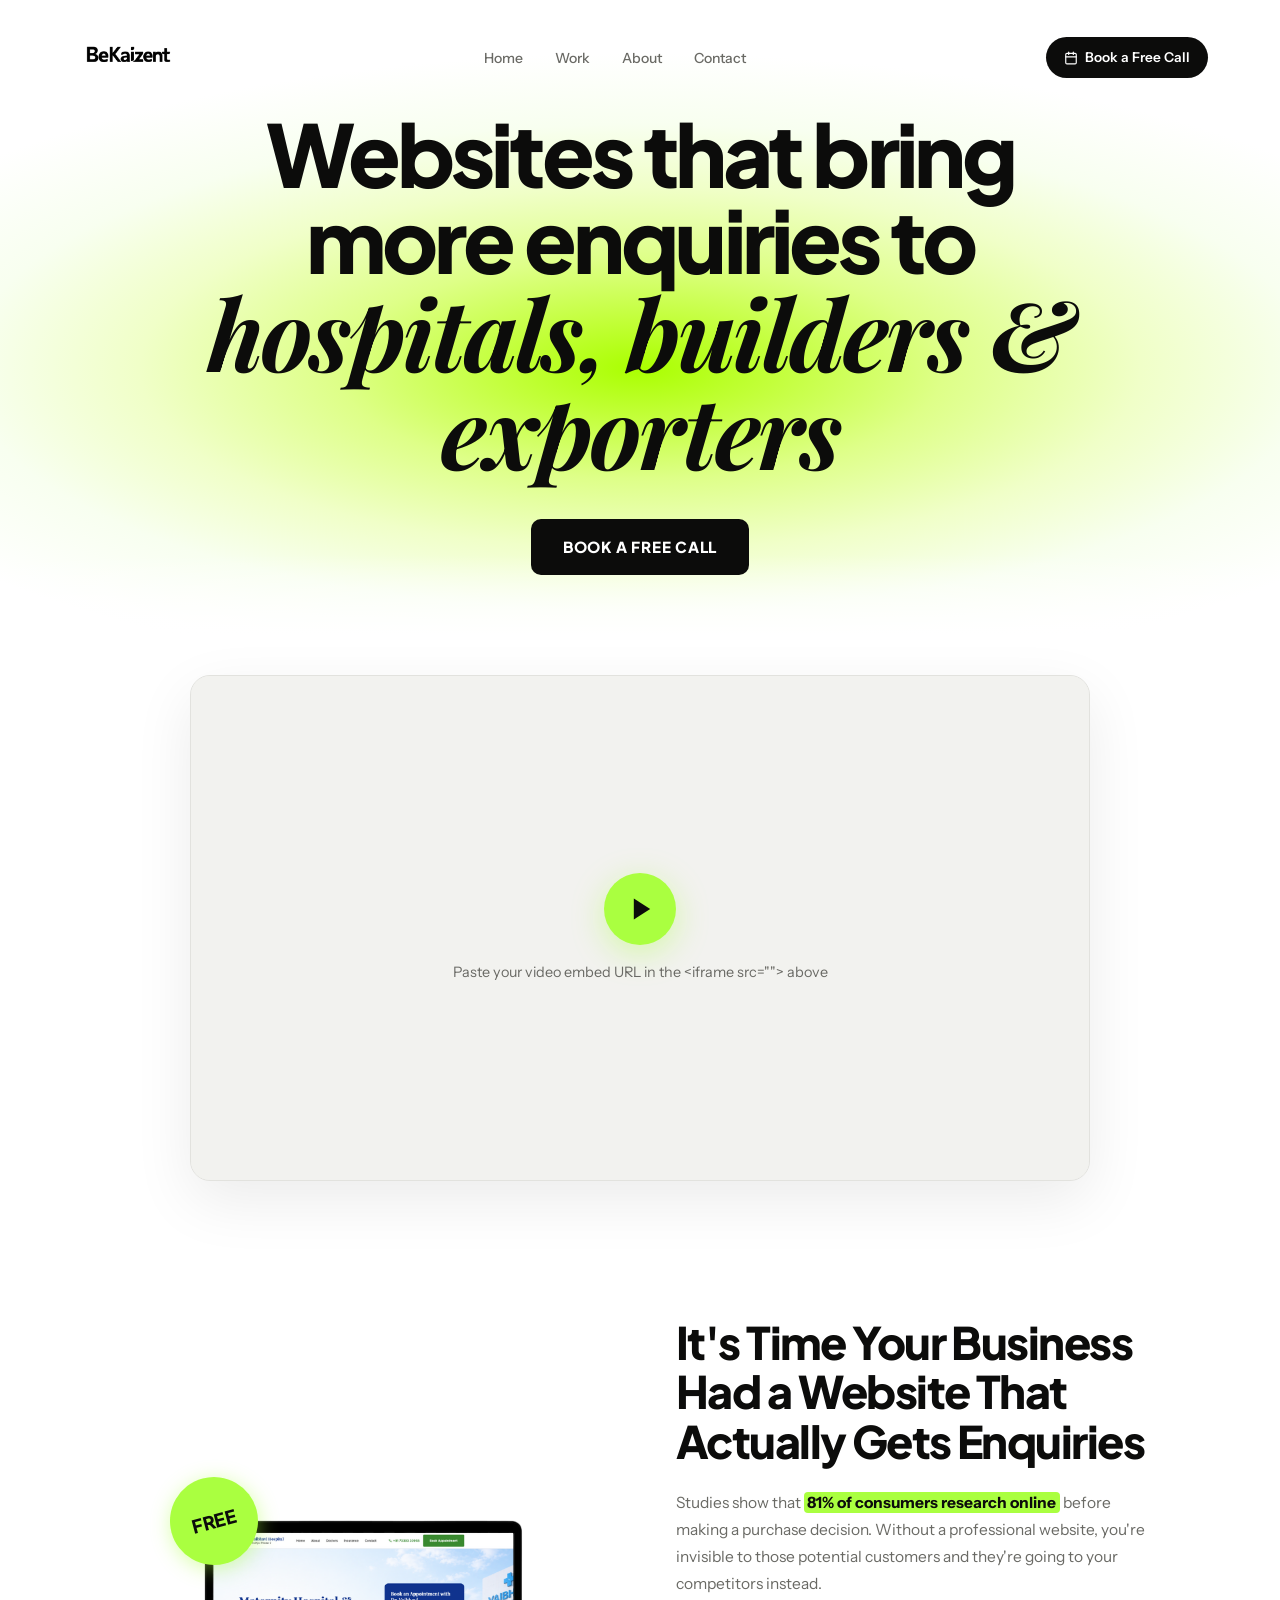
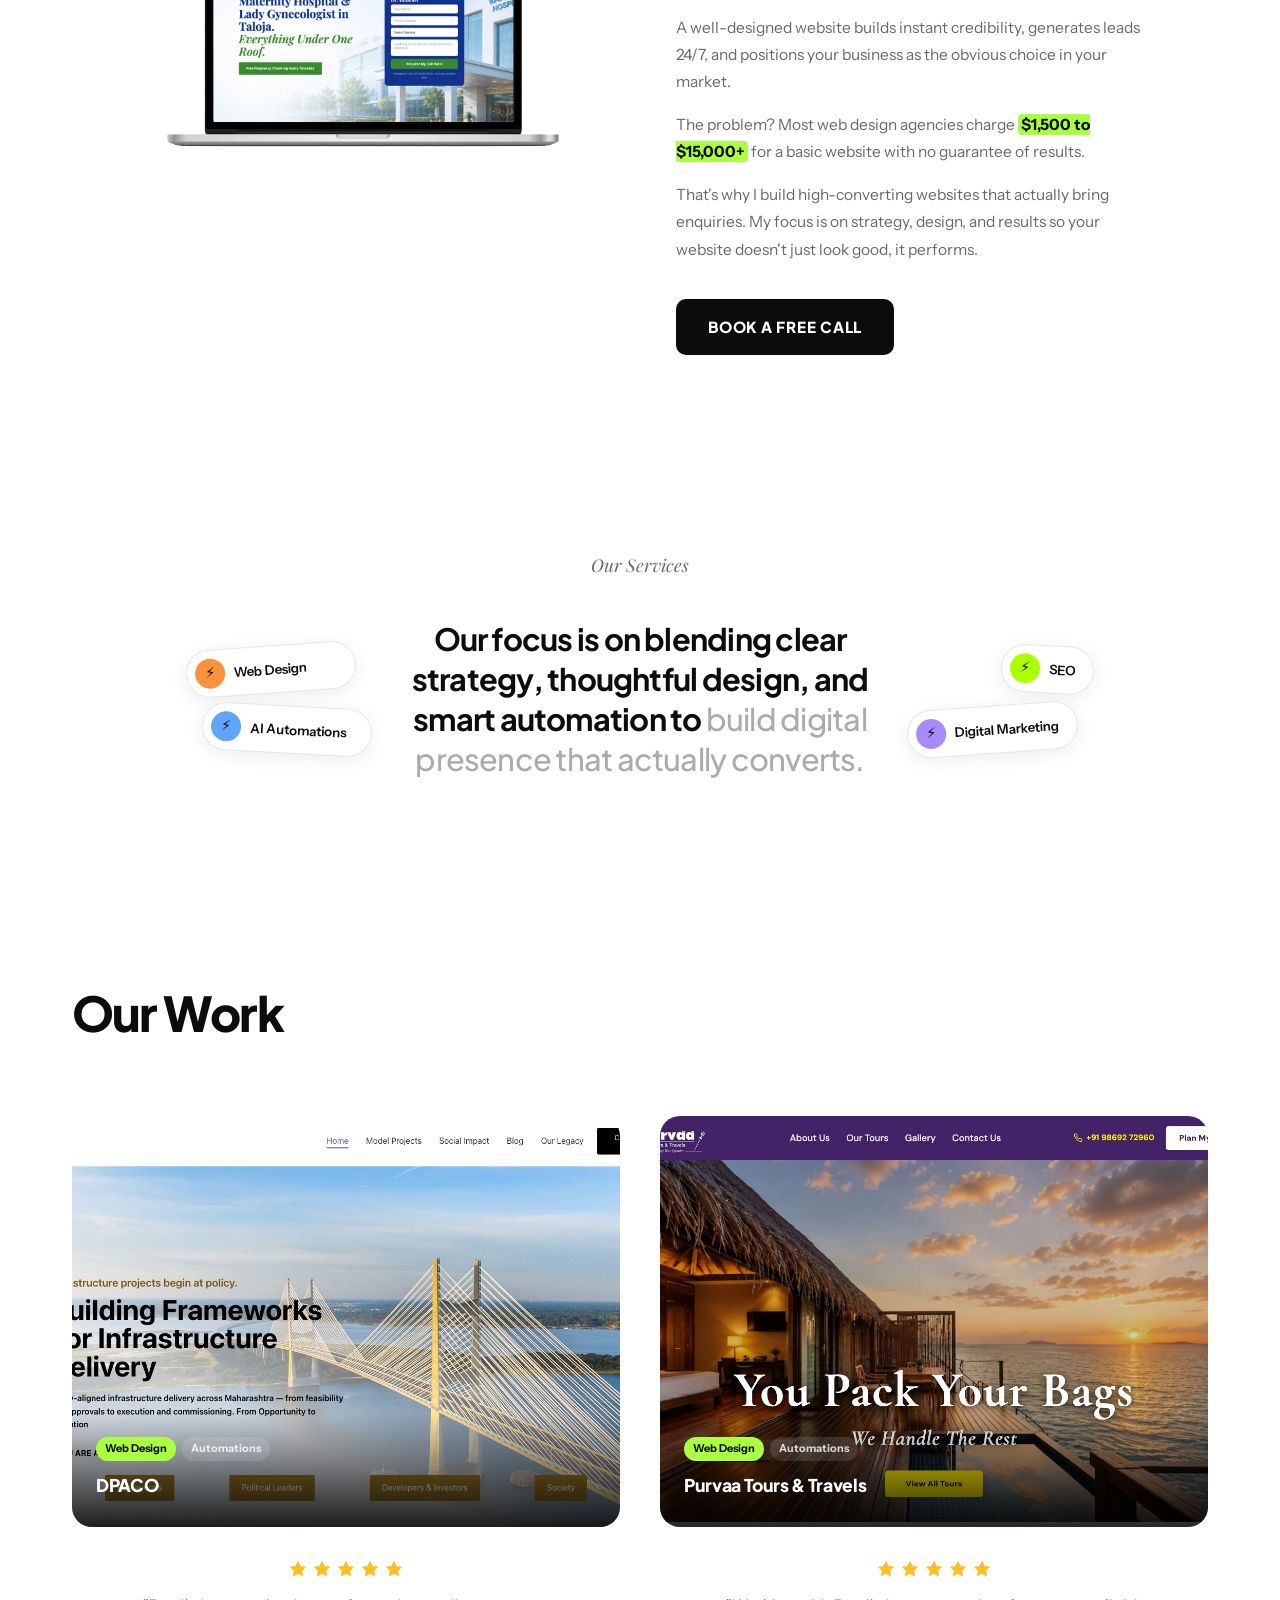
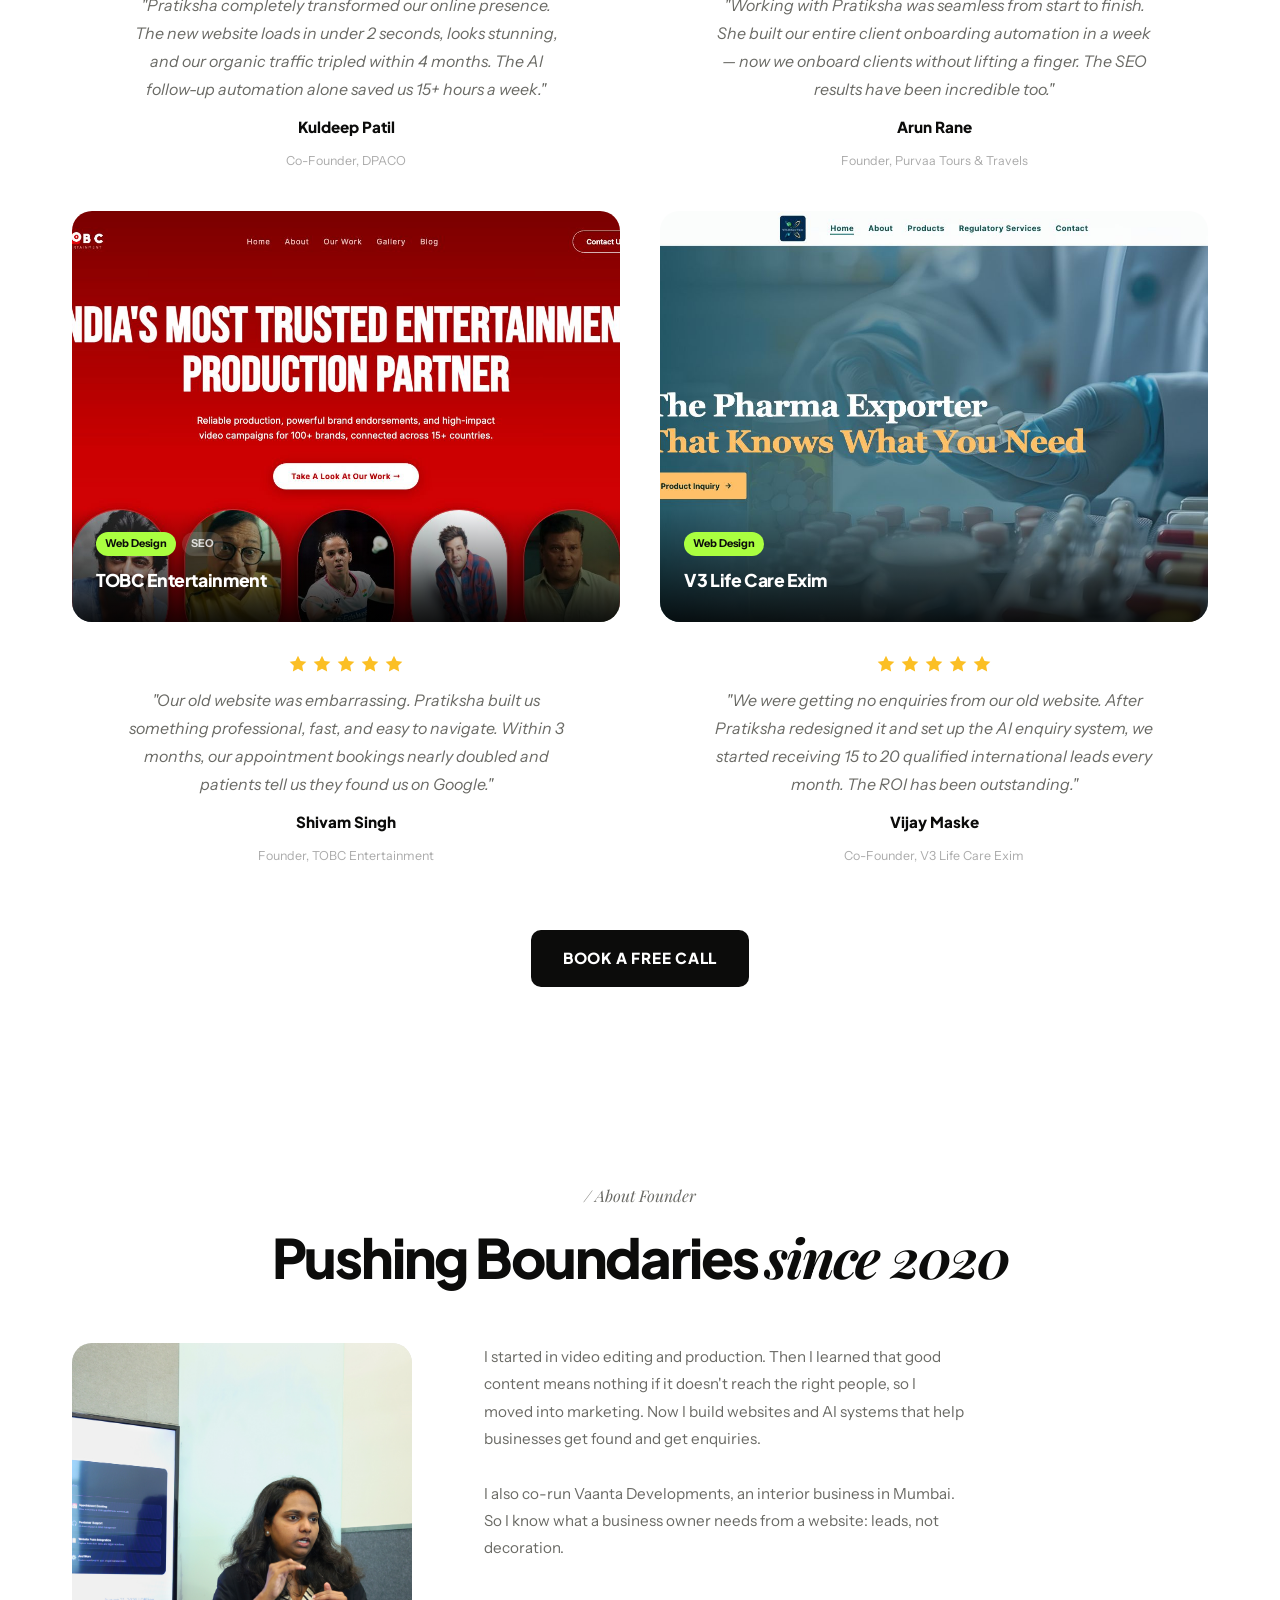
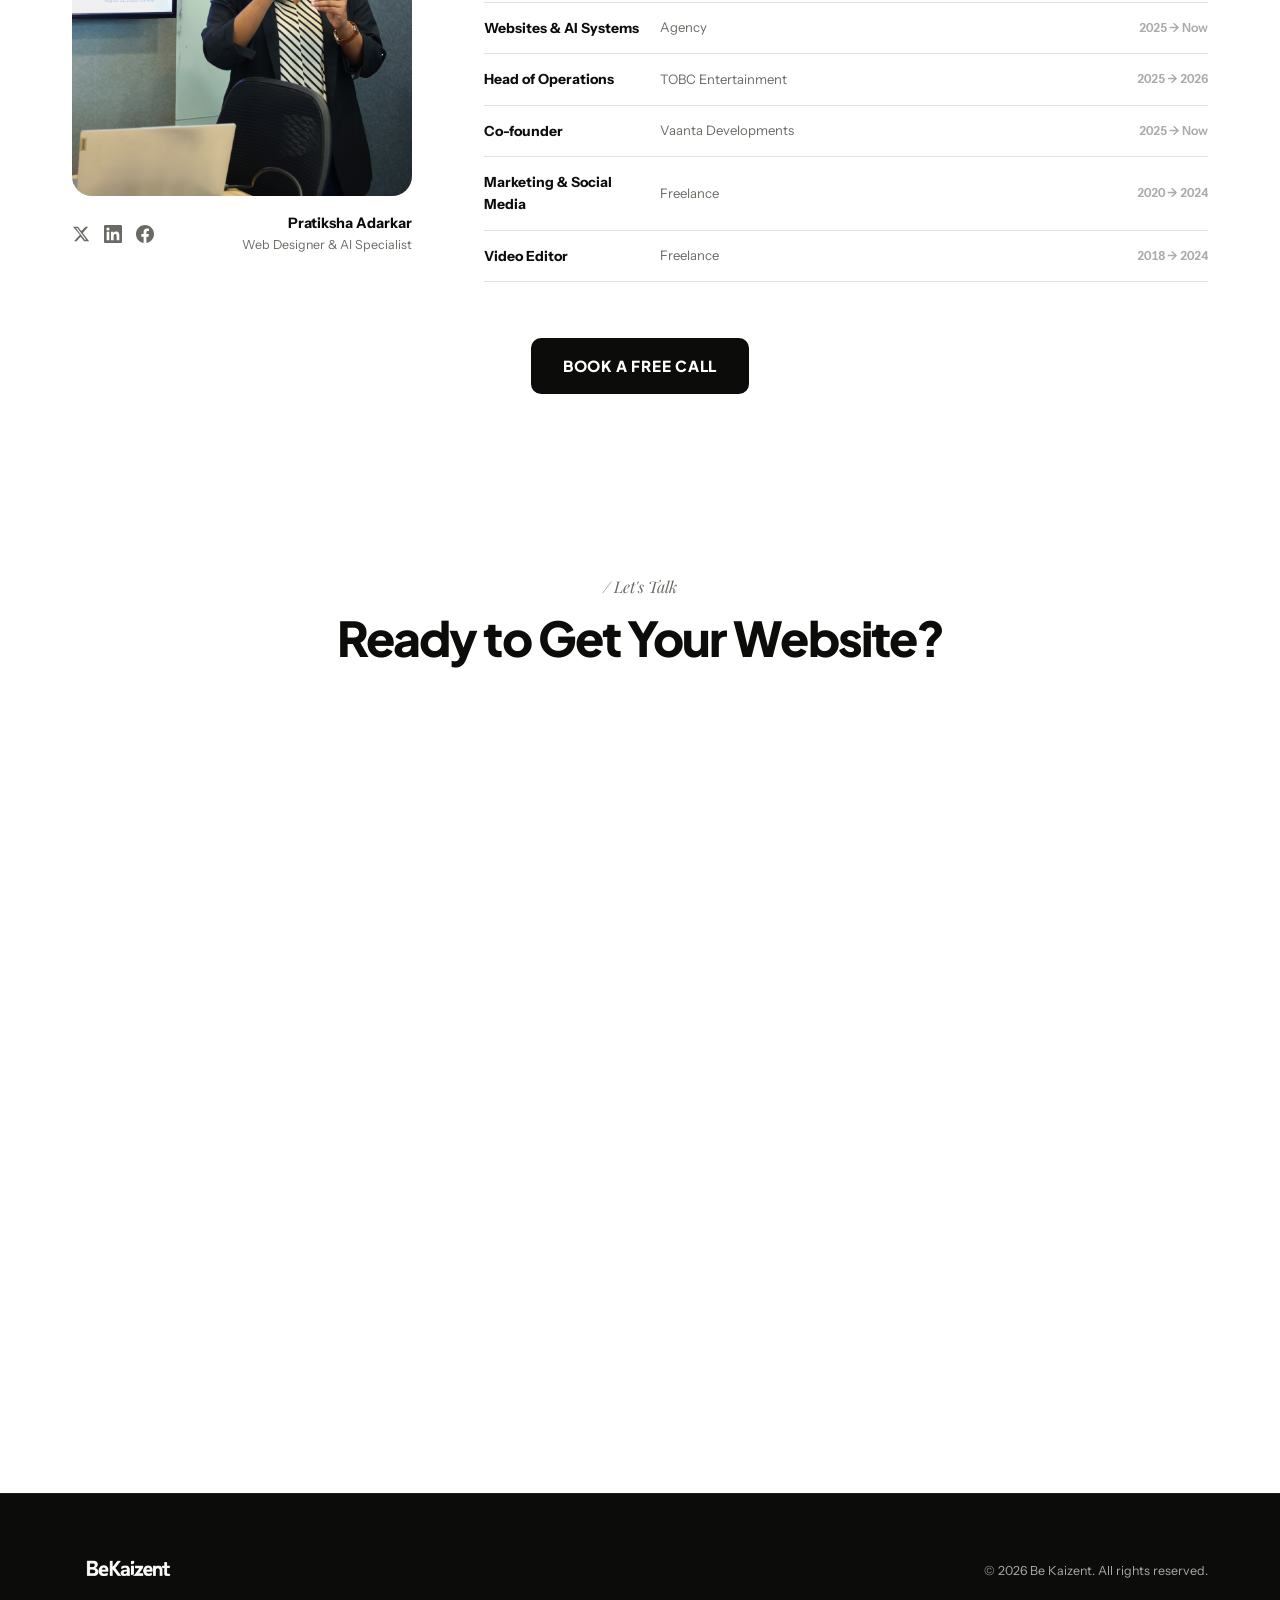
<file: v2/index.html>
<!DOCTYPE html>
<html lang="en">
<head>
  <meta charset="UTF-8">
  <meta name="viewport" content="width=device-width, initial-scale=1.0">
  <title>Pratiksha Adarkar — Web Design · AI Automations · SEO</title>
  <link rel="preconnect" href="https://fonts.googleapis.com">
  <link rel="preconnect" href="https://fonts.gstatic.com" crossorigin>
  <link href="https://fonts.googleapis.com/css2?family=Playfair+Display:ital,wght@1,700;1,800&family=Plus+Jakarta+Sans:wght@400;500;600;700;800&family=Instrument+Sans:wght@400;500;600;700&display=swap" rel="stylesheet">

  <style>
    /* ─── TOKENS ─────────────────────────────────────────── */
    :root {
      --bg:         #FAFAF8;
      --bg-alt:     #F2F2EF;
      --dark:       #0C0C0B;
      --dark2:      #171715;
      --fg:         #0C0C0B;
      --fg-muted:   #6A6A65;
      --fg-faint:   #ABABAB;
      --lime:       #AAFF40;
      --lime-dark:  #8EE030;
      --border:     #E2E2DE;
      --surface:    #FFFFFF;

      --font-serif: 'Playfair Display', Georgia, serif;
      --font-sans:  'Plus Jakarta Sans', system-ui, sans-serif;
      --font-body:  'Instrument Sans', system-ui, sans-serif;
    }

    /* ─── RESET ──────────────────────────────────────────── */
    *, *::before, *::after { box-sizing: border-box; margin: 0; padding: 0; }
    html { scroll-behavior: smooth; }
    body {
      background: var(--bg);
      color: var(--fg);
      font-family: var(--font-body);
      font-size: 1rem;
      line-height: 1.6;
      -webkit-font-smoothing: antialiased;
      overflow-x: hidden;
    }
    img { max-width: 100%; display: block; }
    a { color: inherit; text-decoration: none; }
    button { cursor: pointer; font-family: inherit; }

    .wrap    { max-width: 1200px; margin-inline: auto; padding-inline: 32px; }
    .wrap-sm { max-width: 900px;  margin-inline: auto; padding-inline: 32px; }

    /* ─── BUTTONS ────────────────────────────────────────── */
    .btn {
      display: inline-flex;
      align-items: center;
      gap: 8px;
      padding: 12px 24px;
      border-radius: 100px;
      font-family: var(--font-body);
      font-size: 0.9rem;
      font-weight: 600;
      border: none;
      transition: all 0.2s ease;
      white-space: nowrap;
      cursor: pointer;
    }
    .btn-lime {
      background: var(--lime);
      color: var(--dark);
    }
    .btn-lime:hover {
      background: var(--lime-dark);
      transform: translateY(-2px);
    }
    .btn-dark {
      background: var(--dark);
      color: #fff;
    }
    .btn-dark:hover {
      background: #2a2a28;
      transform: translateY(-2px);
    }
    .btn-outline {
      background: transparent;
      color: var(--fg);
      border: 1.5px solid var(--border);
    }
    .btn-outline:hover {
      border-color: var(--fg);
      background: var(--bg-alt);
    }

    /* ─── NAV ────────────────────────────────────────────── */
    nav {
      position: fixed;
      top: 0;
      left: 0;
      right: 0;
      z-index: 100;
      background: transparent;
      transition: background 0.3s, backdrop-filter 0.3s, border-color 0.3s;
      border-bottom: 1px solid transparent;
    }
    nav.scrolled {
      background: color-mix(in srgb, var(--bg) 90%, transparent);
      backdrop-filter: blur(14px);
      -webkit-backdrop-filter: blur(14px);
      border-bottom-color: var(--border);
    }
    .nav-inner {
      max-width: 1200px;
      margin-inline: auto;
      padding-inline: 32px;
      padding-block: 20px;
      display: flex;
      align-items: center;
      justify-content: space-between;
      gap: 24px;
    }
    .nav-logo img {
      height: 75px;
      width: auto;
      object-fit: contain;
      display: block;
      filter: brightness(0);
    }
    .nav-logo-fallback {
      font-family: var(--font-sans);
      font-size: 1.1rem;
      font-weight: 800;
      letter-spacing: -0.03em;
    }
    .footer-logo-img {
      height: 75px;
      width: auto;
      object-fit: contain;
      display: block;
      filter: brightness(0) invert(1);
    }
    .nav-links {
      display: flex;
      gap: 32px;
      list-style: none;
    }
    .nav-links a {
      font-size: 0.875rem;
      font-weight: 500;
      color: var(--fg-muted);
      transition: color 0.15s;
    }
    .nav-links a:hover { color: var(--fg); }
    @media (max-width: 680px) {
      .nav-links { display: none; }
    }
    /* Hamburger button */
    .hamburger {
      width: 42px;
      height: 42px;
      border-radius: 50%;
      background: rgba(0,0,0,0.08);
      border: none;
      display: flex;
      flex-direction: column;
      align-items: center;
      justify-content: center;
      gap: 5px;
      cursor: pointer;
      flex-shrink: 0;
      transition: background 0.2s;
    }
    .hamburger:hover { background: rgba(0,0,0,0.14); }
    .hamburger span {
      display: block;
      width: 18px;
      height: 1.5px;
      background: var(--fg);
      border-radius: 2px;
    }
    .nav-book {
      display: inline-flex;
      align-items: center;
      gap: 7px;
      font-size: 0.85rem;
      padding: 10px 18px;
      border-radius: 100px;
    }
    @media (max-width: 680px) { .nav-book { display: none; } }
    @media (min-width: 681px) { .hamburger { display: none; } }

    /* ─── HERO ───────────────────────────────────────────── */
    .hero-section {
      position: relative;
      min-height: unset;
      display: flex;
      flex-direction: column;
      align-items: center;
      overflow: hidden;
      background:
        radial-gradient(ellipse 85% 62% at 50% 58%,
          #AAFF00 0%,
          #C2FF38 12%,
          #DEFF88 28%,
          #F0FFC8 46%,
          #F8FFF0 62%,
          #FFFFFF 80%);
      padding-bottom: 0;
    }
    /* Ensures the bottom edge always blends to white */
    .hero-section::after {
      content: '';
      position: absolute;
      bottom: 0;
      left: 0;
      right: 0;
      height: 80px;
      background: linear-gradient(to bottom, transparent, #ffffff);
      pointer-events: none;
      z-index: 1;
    }
    .hero-bottom-left,
    .hero-desc-right,
    .hero-cta-corner { position: absolute; z-index: 2; }

    .hero-award {
      display: flex;
      align-items: center;
      gap: 7px;
      margin-top: 108px;
      margin-bottom: 12px;
      font-size: 0.78rem;
      font-weight: 600;
      color: var(--fg-muted);
      letter-spacing: 0.01em;
    }
    .hero-award svg { width: 16px; height: 16px; flex-shrink: 0; }

    .hero-hi {
      font-family: var(--font-sans);
      font-size: clamp(2.7rem, 6.75vw, 5.85rem);
      font-weight: 800;
      letter-spacing: -0.045em;
      line-height: 1;
      text-align: center;
      color: var(--fg);
      margin-top: 110px;
      margin-bottom: 0;
      position: relative;
      z-index: 1;
      text-wrap: balance;
      max-width: 900px;
      margin-inline: auto;
    }
    .hero-hi-highlight {
      display: inline-block;
      background: var(--lime);
      color: var(--dark);
      padding: 0.02em 0.2em;
      border-radius: 8px;
      font-weight: 900;
    }

    /* Photo + role overlap zone */
    .hero-photo-role {
      position: relative;
      display: flex;
      flex-direction: column;
      align-items: center;
      width: 100%;
    }

    /* Photo: z-index above role text, pulled down to overlap */
    .hero-center-photo {
      position: relative;
      z-index: 3;
      width: clamp(220px, 30vw, 320px);
      margin-bottom: -55px; /* pulls role text up under the photo */
    }
    .hero-center-photo img {
      width: 100%;
      display: block;
      object-fit: cover;
      filter: grayscale(1);
    }
    /* Placeholder while no photo is added */
    .hero-center-placeholder {
      width: 100%;
      aspect-ratio: 2/3;
      border-radius: 8px;
      background: rgba(0,0,0,0.055);
      border: 2px dashed rgba(0,0,0,0.12);
      display: flex;
      flex-direction: column;
      align-items: center;
      justify-content: center;
      gap: 10px;
      color: rgba(0,0,0,0.28);
      font-size: 0.78rem;
    }
    .hero-center-placeholder svg { width: 36px; height: 36px; }

    /* Role text — sits behind the photo bottom */
    .hero-role {
      position: relative;
      z-index: 2;
      font-family: var(--font-serif);
      font-size: clamp(2.7rem, 7.65vw, 6.75rem);
      font-style: italic;
      font-weight: 700;
      letter-spacing: -0.03em;
      line-height: 1;
      text-align: center;
      color: var(--fg);
      padding-bottom: 0;
    }

    /* Absolute corner elements */
    .hero-bottom-left {
      position: absolute;
      bottom: 44px;
      left: 40px;
      display: flex;
      flex-direction: column;
      gap: 14px;
    }
    .avail-badge {
      display: inline-flex;
      align-items: center;
      gap: 8px;
      background: #fff;
      border: 1px solid var(--border);
      border-radius: 100px;
      padding: 8px 16px;
      font-size: 0.82rem;
      font-weight: 600;
      color: var(--fg);
      box-shadow: 0 4px 20px rgba(0,0,0,0.07);
      width: fit-content;
    }
    .badge-dot {
      width: 7px; height: 7px;
      border-radius: 50%;
      background: #22C55E;
      animation: blink 2s infinite;
      flex-shrink: 0;
    }
    @keyframes blink {
      0%, 100% { opacity: 1; }
      50%       { opacity: 0.35; }
    }
    .hero-proof {
      display: flex;
      align-items: center;
      gap: 10px;
      font-size: 0.78rem;
      color: var(--fg-muted);
      max-width: 240px;
      line-height: 1.5;
    }
    .hero-proof strong { color: var(--fg); font-weight: 700; }
    .avatar-stack { display: flex; flex-shrink: 0; }
    .avatar-face {
      width: 28px; height: 28px;
      border-radius: 50%;
      border: 2px solid #fff;
      background: var(--bg-alt);
      margin-left: -8px;
      display: flex;
      align-items: center;
      justify-content: center;
      font-size: 0.58rem;
      font-weight: 700;
      color: var(--fg-muted);
      overflow: hidden;
    }
    .avatar-stack .avatar-face:first-child { margin-left: 0; }

    .hero-desc-right {
      position: absolute;
      right: 44px;
      top: 50%;
      transform: translateY(-30%);
      max-width: 200px;
      font-size: 0.875rem;
      color: var(--fg-muted);
      line-height: 1.75;
    }

    .hero-cta-corner {
      position: absolute;
      bottom: 44px;
      right: 40px;
    }

    @media (max-width: 680px) {
      .hero-bottom-left { left: 20px; bottom: 24px; }
      .hero-cta-corner  { right: 20px; bottom: 24px; }
      .hero-desc-right  { display: none; }
      .hero-proof       { display: none; }
    }

    /* ─── LOGOS ──────────────────────────────────────────── */
    .logos {
      border-top: 1px solid var(--border);
      border-bottom: 1px solid var(--border);
      padding-block: 44px;
      overflow: hidden;
    }
    .logos-label {
      text-align: center;
      font-size: 0.73rem;
      letter-spacing: 0.1em;
      text-transform: uppercase;
      font-weight: 700;
      color: var(--fg-faint);
      margin-bottom: 28px;
    }
    .logos-track {
      display: flex;
      align-items: center;
      justify-content: center;
      gap: 52px;
      flex-wrap: wrap;
      padding-inline: 32px;
    }
    .client-logo {
      font-family: var(--font-sans);
      font-size: 1rem;
      font-weight: 700;
      letter-spacing: -0.02em;
      color: var(--fg-faint);
      opacity: 0.5;
      transition: opacity 0.2s;
      white-space: nowrap;
    }
    .client-logo:hover { opacity: 0.8; }

    /* ─── VIDEO SECTION ──────────────────────────────────── */
    .video-section {
      padding-block: 40px;
      background: #fff;
    }
    .video-section-inner { padding-inline: 32px; max-width: 1200px; margin-inline: auto; }
    .vs-eyebrow {
      font-size: 0.73rem;
      letter-spacing: 0.1em;
      text-transform: uppercase;
      font-weight: 700;
      color: var(--lime-dark);
      margin-bottom: 14px;
      text-align: center;
    }
    .vs-heading {
      font-family: var(--font-sans);
      font-size: clamp(2rem, 4vw, 3.2rem);
      font-weight: 800;
      letter-spacing: -0.035em;
      color: var(--fg);
      text-align: center;
      text-wrap: balance;
      margin-bottom: 12px;
    }
    .vs-heading em {
      font-family: var(--font-serif);
      font-style: italic;
      font-weight: 700;
    }
    .vs-sub {
      text-align: center;
      font-size: 1rem;
      color: var(--fg-muted);
      margin-bottom: 52px;
    }
    .video-frame {
      position: relative;
      width: 100%;
      max-width: 900px;
      margin-inline: auto;
      border-radius: 20px;
      overflow: hidden;
      border: 1px solid var(--border);
      background: var(--bg-alt);
      aspect-ratio: 16/9;
      box-shadow: 0 20px 60px rgba(0,0,0,0.08);
    }
    .video-frame iframe {
      width: 100%;
      height: 100%;
      border: none;
      display: block;
    }
    /* Placeholder shown before video URL is set */
    .video-placeholder {
      position: absolute;
      inset: 0;
      display: flex;
      flex-direction: column;
      align-items: center;
      justify-content: center;
      gap: 16px;
      background: var(--bg-alt);
    }
    .video-placeholder-icon {
      width: 72px;
      height: 72px;
      border-radius: 50%;
      background: var(--lime);
      display: flex;
      align-items: center;
      justify-content: center;
      box-shadow: 0 8px 32px rgba(170,255,64,0.4);
    }
    .video-placeholder-icon svg {
      width: 28px;
      height: 28px;
      fill: var(--dark);
      margin-left: 4px;
    }
    .video-placeholder p {
      font-size: 0.9rem;
      color: var(--fg-muted);
    }

    /* ─── ABOUT / FOCUS ──────────────────────────────────── */
    .about {
      padding-block: 100px;
      background: #fff;
    }
    .about-eyebrow {
      font-family: var(--font-serif);
      font-style: italic;
      font-size: 1.1rem;
      color: var(--fg-muted);
      text-align: center;
      margin-bottom: 40px;
    }
    /* 3-column: tags | text | tags */
    .about-layout {
      display: grid;
      grid-template-columns: 170px 1fr 170px;
      gap: 32px;
      align-items: center;
      max-width: 960px;
      margin-inline: auto;
      padding-inline: 32px;
    }
    .about-tags-col {
      display: flex;
      flex-direction: column;
      gap: 12px;
    }
    .about-tags-col.right { align-items: flex-end; }
    /* White pill tag with subtle shadow */
    .atag {
      display: inline-flex;
      align-items: center;
      gap: 9px;
      background: #fff;
      border: 1px solid rgba(0,0,0,0.09);
      border-radius: 100px;
      padding: 8px 18px 8px 8px;
      font-size: 0.82rem;
      font-weight: 600;
      color: var(--fg);
      white-space: nowrap;
      box-shadow: 0 4px 18px rgba(0,0,0,0.07);
    }
    .atag-icon {
      width: 30px;
      height: 30px;
      border-radius: 50%;
      display: flex;
      align-items: center;
      justify-content: center;
      font-size: 0.9rem;
      flex-shrink: 0;
    }
    .atag-orange  { background: #FB923C; }
    .atag-blue    { background: #60A5FA; }
    .atag-lime    { background: #AAFF00; }
    .atag-purple  { background: #A78BFA; }
    .atag-pink    { background: #F472B6; }
    .atag-teal    { background: #34D399; }

    /* Individual rotations + stagger — left column */
    .about-tags-col:not(.right) .atag:nth-child(1) {
      transform: rotate(-4deg) translateX(-6px);
    }
    .about-tags-col:not(.right) .atag:nth-child(2) {
      transform: rotate(3deg) translateX(10px);
    }
    /* Right column */
    .about-tags-col.right .atag:nth-child(1) {
      transform: rotate(3deg) translateX(6px);
    }
    .about-tags-col.right .atag:nth-child(2) {
      transform: rotate(-4deg) translateX(-10px);
    }

    /* Center text */
    .about-center { text-align: center; }
    .about-quote {
      font-family: var(--font-sans);
      font-size: clamp(1.5rem, 2.4vw, 2.1rem);
      font-weight: 700;
      line-height: 1.3;
      letter-spacing: -0.025em;
      color: var(--fg);
      text-wrap: balance;
    }
    .about-quote-fade {
      color: var(--fg-faint);
      font-weight: 500;
    }
    @media (max-width: 720px) {
      .about-layout { grid-template-columns: 1fr; }
      .about-tags-col { flex-direction: row; flex-wrap: wrap; }
      .about-tags-col.right { align-items: flex-start; }
      .about-tags-col .atag,
      .about-tags-col.right .atag { transform: none; }
    }

    /* ─── HOW IT WORKS ───────────────────────────────────── */
    .hiw {
      padding-block: 96px;
      background: var(--bg-alt);
      border-top: 1px solid var(--border);
      border-bottom: 1px solid var(--border);
    }
    .hiw-eyebrow {
      font-family: var(--font-serif);
      font-style: italic;
      font-size: 1rem;
      color: var(--fg-muted);
      text-align: center;
      margin-bottom: 8px;
    }
    .hiw-heading {
      font-family: var(--font-sans);
      font-size: clamp(2rem, 4vw, 3rem);
      font-weight: 800;
      letter-spacing: -0.035em;
      text-align: center;
      margin-bottom: 72px;
    }
    .steps-row {
      display: grid;
      grid-template-columns: repeat(3, 1fr);
      gap: 32px;
      align-items: start;
      position: relative;
    }
    /* Connecting line */
    .steps-row::before {
      content: '';
      position: absolute;
      top: 30px;
      left: calc(50% / 3 + 10px);
      right: calc(50% / 3 + 10px);
      height: 1.5px;
      background: linear-gradient(90deg, var(--border), var(--lime-dark), var(--border));
      pointer-events: none;
    }
    @media (max-width: 680px) {
      .steps-row { grid-template-columns: 1fr; }
      .steps-row::before { display: none; }
    }
    .step-card { text-align: center; }
    .step-num {
      font-family: var(--font-sans);
      font-size: 2.2rem;
      font-weight: 800;
      letter-spacing: -0.04em;
      color: var(--fg-faint);
      line-height: 1;
      margin-bottom: 20px;
    }
    .step-icon {
      width: 56px;
      height: 56px;
      border-radius: 16px;
      background: var(--surface);
      border: 1px solid var(--border);
      display: flex;
      align-items: center;
      justify-content: center;
      margin-inline: auto;
      margin-bottom: 20px;
      box-shadow: 0 4px 16px rgba(0,0,0,0.06);
    }
    .step-icon svg {
      width: 24px;
      height: 24px;
      stroke: var(--lime-dark);
      fill: none;
      stroke-width: 1.8;
      stroke-linecap: round;
      stroke-linejoin: round;
    }
    .step-title {
      font-family: var(--font-sans);
      font-size: 1.25rem;
      font-weight: 800;
      letter-spacing: -0.02em;
      margin-bottom: 10px;
    }
    .step-desc {
      font-size: 0.875rem;
      color: var(--fg-muted);
      line-height: 1.7;
      max-width: 260px;
      margin-inline: auto;
    }

    /* ─── PITCH SECTION ─────────────────────────────────── */
    .pitch {
      padding-block: 96px;
      background: #fff;
    }
    .pitch-inner {
      display: grid;
      grid-template-columns: 1fr 1fr;
      gap: 72px;
      align-items: center;
      max-width: 1100px;
      margin-inline: auto;
      padding-inline: 32px;
    }
    @media (max-width: 760px) {
      .pitch-inner { grid-template-columns: 1fr; gap: 48px; }
    }
    .pitch-monitor-wrap {
      display: flex;
      justify-content: center;
    }
    .pitch-laptop-frame {
      position: relative;
      width: 100%;
      max-width: 540px;
    }
    .pitch-free-badge {
      position: absolute;
      top: 17%;
      left: 10%;
      width: 88px;
      height: 88px;
      background: var(--lime);
      border-radius: 50%;
      display: flex;
      align-items: center;
      justify-content: center;
      font-family: var(--font-sans);
      font-weight: 900;
      font-size: 1.15rem;
      color: var(--dark);
      z-index: 2;
      box-shadow: 0 4px 20px rgba(170,255,64,0.45);
      transform: rotate(-15deg);
    }
    .pitch-monitor { width: 100%; display: block; mix-blend-mode: multiply; }
    .pitch-heading {
      font-family: var(--font-sans);
      font-size: clamp(1.8rem, 3.5vw, 2.8rem);
      font-weight: 800;
      letter-spacing: -0.035em;
      line-height: 1.1;
      color: var(--fg);
      margin-bottom: 24px;
      text-wrap: balance;
    }
    .pitch-body {
      display: flex;
      flex-direction: column;
      gap: 16px;
      margin-bottom: 36px;
    }
    .pitch-body p { font-size: 0.97rem; color: var(--fg-muted); line-height: 1.75; }
    .pitch-highlight {
      display: inline;
      background: var(--lime);
      color: var(--dark);
      font-weight: 700;
      padding: 0.05em 0.22em;
      border-radius: 4px;
    }
    .pitch-cta {
      display: inline-flex;
      flex-direction: column;
      align-items: center;
      background: var(--dark);
      color: #fff;
      border-radius: 10px;
      padding: 16px 32px;
      text-align: center;
      text-decoration: none;
      transition: background 0.2s, transform 0.2s;
    }
    .pitch-cta:hover { background: #222; transform: translateY(-2px); }
    .pitch-cta-main {
      font-family: var(--font-sans);
      font-weight: 800;
      font-size: 0.95rem;
      letter-spacing: 0.05em;
      text-transform: uppercase;
    }
    .pitch-cta-sub {
      font-size: 0.68rem;
      font-weight: 500;
      letter-spacing: 0.06em;
      text-transform: uppercase;
      opacity: 0.55;
      margin-top: 4px;
    }

    /* ─── WORKS + REVIEWS (merged) ──────────────────────── */
    .workreview {
      padding-block: 96px;
      background: #fff;
    }
    .wr-top {
      display: flex;
      align-items: flex-end;
      justify-content: space-between;
      gap: 32px;
      margin-bottom: 64px;
    }
    .wr-eyebrow {
      font-family: var(--font-serif);
      font-style: italic;
      font-size: 0.95rem;
      color: var(--fg-muted);
      margin-bottom: 8px;
    }
    .wr-heading {
      font-family: var(--font-sans);
      font-size: clamp(2rem, 4vw, 3rem);
      font-weight: 800;
      letter-spacing: -0.04em;
      color: var(--fg);
    }
    .wr-grid {
      display: grid;
      grid-template-columns: repeat(2, 1fr);
      gap: 40px;
    }
    @media (max-width: 680px) {
      .wr-grid { grid-template-columns: 1fr; }
      .wr-top { flex-direction: column; align-items: flex-start; }
    }
    .wr-item { display: flex; flex-direction: column; }

    /* Project card */
    .work-card {
      border-radius: 20px;
      overflow: hidden;
      position: relative;
      aspect-ratio: 4/3;
      display: flex;
      flex-direction: column;
      justify-content: flex-end;
      cursor: pointer;
      transition: transform 0.3s ease;
    }
    .work-card:hover { transform: scale(1.015); }
    .wc-1 { background: url('assets/images/thumb-dpaco.jpg') center top / cover no-repeat; }
    .wc-2 { background: url('assets/images/thumb-tobc.jpg') center top / cover no-repeat; }
    .wc-3 { background: url('assets/images/thumb-v3.jpg') center top / cover no-repeat; }
    .wc-4 { background: url('assets/images/thumb-purvaa.jpg') center top / cover no-repeat; }
    .work-card-inner {
      padding: 24px;
      background: linear-gradient(to top, rgba(0,0,0,0.85) 0%, transparent 100%);
    }
    .work-preview {
      position: absolute;
      inset: 0;
      display: flex;
      align-items: center;
      justify-content: center;
      opacity: 0.25;
    }
    .work-preview svg { width: 75%; height: 75%; }
    .work-tags { display: flex; gap: 6px; margin-bottom: 10px; }
    .wtag {
      font-size: 0.68rem;
      font-weight: 700;
      padding: 3px 9px;
      border-radius: 100px;
      background: rgba(255,255,255,0.12);
      color: rgba(255,255,255,0.8);
    }
    .wtag-lime { background: var(--lime); color: var(--dark); }
    .work-title {
      font-family: var(--font-sans);
      font-size: 1.1rem;
      font-weight: 800;
      letter-spacing: -0.02em;
      color: #fff;
      margin-bottom: 4px;
    }
    .work-desc { font-size: 0.8rem; color: rgba(255,255,255,0.55); }

    /* Review block below each project */
    .wr-review {
      padding-top: 32px;
      text-align: center;
      display: flex;
      flex-direction: column;
      align-items: center;
      gap: 12px;
    }
    .wr-stars {
      display: flex;
      gap: 4px;
    }
    .wr-stars svg {
      width: 20px;
      height: 20px;
      fill: #FBBF24;
    }
    .wr-quote {
      font-size: 1rem;
      line-height: 1.75;
      color: var(--fg-muted);
      max-width: 440px;
      font-style: italic;
    }
    .wr-client-name {
      font-family: var(--font-sans);
      font-weight: 800;
      font-size: 0.95rem;
      color: var(--fg);
    }
    .wr-client-role {
      font-size: 0.78rem;
      color: var(--fg-faint);
    }

    /* ─── BIO / EXPERIENCE ───────────────────────────────── */
    .bio {
      padding-block: 100px;
      background: #fff;
    }
    .bio-eyebrow {
      font-family: var(--font-serif);
      font-style: italic;
      font-size: 1rem;
      color: var(--fg-muted);
      text-align: center;
      margin-bottom: 20px;
    }
    .bio-heading {
      font-family: var(--font-sans);
      font-size: clamp(2.2rem, 4.5vw, 3.4rem);
      font-weight: 800;
      letter-spacing: -0.04em;
      color: var(--fg);
      line-height: 1.08;
      margin-bottom: 56px;
      text-align: center;
      text-wrap: balance;
    }
    .bio-heading em {
      font-family: var(--font-serif);
      font-style: italic;
      font-weight: 700;
      color: var(--fg);
    }
    .bio-inner {
      display: grid;
      grid-template-columns: 340px 1fr;
      gap: 72px;
      align-items: start;
    }
    @media (max-width: 820px) {
      .bio-inner { grid-template-columns: 1fr; gap: 48px; }
    }

    /* Photo card */
    .bio-photo-card {
      border-radius: 20px;
      overflow: hidden;
      background: #E8E8E4;
      aspect-ratio: 3/4;
      position: relative;
    }
    .bio-photo-card img {
      width: 100%;
      height: 100%;
      object-fit: cover;
      object-position: center top;
      display: block;
    }
    .bio-photo-meta {
      display: flex;
      align-items: center;
      justify-content: space-between;
      margin-top: 16px;
    }
    .bio-social-icons {
      display: flex;
      gap: 14px;
      align-items: center;
    }
    .bio-social-icons a {
      color: var(--fg-muted);
      transition: color 0.2s;
      display: flex;
      align-items: center;
    }
    .bio-social-icons a:hover { color: var(--fg); }
    .bio-social-icons svg { width: 18px; height: 18px; }
    .bio-name-block { text-align: right; }
    .bio-name { font-weight: 700; font-size: 0.9rem; color: var(--fg); }
    .bio-title-tag { font-size: 0.78rem; color: var(--fg-muted); }

    /* Right column */
    .bio-text {
      font-size: 0.95rem;
      color: var(--fg-muted);
      line-height: 1.8;
      margin-bottom: 40px;
      max-width: 480px;
    }
    .exp-list { display: flex; flex-direction: column; }
    .exp-row {
      display: grid;
      grid-template-columns: 160px 1fr auto;
      align-items: center;
      padding-block: 14px;
      border-bottom: 1px solid var(--border);
      gap: 16px;
    }
    .exp-row:first-child { border-top: 1px solid var(--border); }
    .exp-role {
      font-weight: 700;
      font-size: 0.875rem;
      color: var(--fg);
    }
    .exp-company { font-size: 0.82rem; color: var(--fg-muted); }
    .exp-date {
      font-size: 0.78rem;
      font-variant-numeric: tabular-nums;
      color: var(--fg-faint);
      white-space: nowrap;
      font-weight: 600;
    }
    @media (max-width: 600px) {
      .exp-row { grid-template-columns: 1fr auto; }
      .exp-company { display: none; }
    }

    /* ─── CALENDLY ───────────────────────────────────────── */
    .calendly-section {
      padding-block: 80px;
      background: #fff;
    }
    .calendly-eyebrow {
      font-family: var(--font-serif);
      font-style: italic;
      font-size: 1rem;
      color: var(--fg-muted);
      text-align: center;
      margin-bottom: 12px;
    }
    .calendly-heading {
      font-family: var(--font-sans);
      font-size: clamp(2rem, 4vw, 3rem);
      font-weight: 800;
      letter-spacing: -0.04em;
      color: var(--fg);
      text-align: center;
      margin-bottom: 48px;
      line-height: 1.1;
    }

    /* ─── CTA ────────────────────────────────────────────── */
    .cta-section {
      background: #fff;
      padding-block: 100px;
    }
    .cta-inner { text-align: center; }
    .cta-eyebrow {
      font-family: var(--font-serif);
      font-style: italic;
      font-size: 1.05rem;
      color: var(--fg-muted);
      margin-bottom: 16px;
    }
    .cta-heading {
      font-family: var(--font-sans);
      font-size: clamp(2.8rem, 6vw, 5rem);
      font-weight: 800;
      letter-spacing: -0.045em;
      color: var(--fg);
      line-height: 1;
      margin-bottom: 16px;
    }
    .cta-sub {
      font-size: 1rem;
      color: var(--fg-muted);
      margin-bottom: 40px;
      max-width: 420px;
      margin-inline: auto;
      line-height: 1.7;
    }
    .cta-actions { display: flex; gap: 12px; justify-content: center; flex-wrap: wrap; }

    /* ─── FOOTER ─────────────────────────────────────────── */
    footer {
      background: var(--dark);
      border-top: 1px solid rgba(255,255,255,0.07);
      padding-block: 40px;
    }
    .footer-inner {
      display: flex;
      align-items: center;
      justify-content: space-between;
      flex-wrap: wrap;
      gap: 24px;
    }
    .footer-logo {
      font-family: var(--font-sans);
      font-size: 1rem;
      font-weight: 800;
      letter-spacing: -0.03em;
      color: #fff;
    }
    .footer-links {
      display: flex;
      gap: 28px;
      list-style: none;
      flex-wrap: wrap;
    }
    .footer-links a {
      font-size: 0.84rem;
      color: rgba(255,255,255,0.45);
      transition: color 0.15s;
    }
    .footer-links a:hover { color: #fff; }
    .footer-copy {
      font-size: 0.78rem;
      color: rgba(255,255,255,0.65);
    }

    /* ─── SCROLL REVEAL (lightweight) ───────────────────── */
    .reveal {
      opacity: 0;
      transform: translateY(28px);
      transition: opacity 0.65s ease, transform 0.65s ease;
    }
    .reveal.visible {
      opacity: 1;
      transform: translateY(0);
    }
    .reveal-delay-1 { transition-delay: 0.1s; }
    .reveal-delay-2 { transition-delay: 0.2s; }
    .reveal-delay-3 { transition-delay: 0.3s; }

    @media (prefers-reduced-motion: reduce) {
      .reveal { opacity: 1; transform: none; transition: none; }
    }

    /* ─── MOBILE MENU OVERLAY ────────────────────────── */
    .mobile-menu {
      display: none;
      position: fixed;
      inset: 0;
      background: var(--bg);
      z-index: 200;
      flex-direction: column;
      align-items: center;
      justify-content: center;
      gap: 36px;
    }
    .mobile-menu.open { display: flex; }
    .mobile-menu a {
      font-family: var(--font-sans);
      font-size: 1.6rem;
      font-weight: 700;
      color: var(--fg);
      letter-spacing: -0.02em;
      text-decoration: none;
    }
    .mobile-menu-cta {
      background: var(--dark);
      color: #fff !important;
      padding: 14px 32px;
      border-radius: 100px;
      font-size: 1rem !important;
    }
    .mobile-menu-close {
      position: absolute;
      top: 24px; right: 24px;
      background: none; border: none;
      font-size: 1.6rem; cursor: pointer;
      color: var(--fg); line-height: 1;
    }

    /* ─── GLOBAL MOBILE ──────────────────────────────── */
    @media (max-width: 768px) {
      .wrap, .wrap-sm { padding-inline: 20px; }

      /* Nav */
      .nav-inner { padding-inline: 20px; padding-block: 12px; }
      .nav-logo img { height: 55px; }
      .footer-logo-img { height: 55px; }

      /* Hero */
      .hero-hi { margin-top: 80px; }

      /* Video */
      .video-section { padding-block: 24px; }
      .video-section-inner { padding-inline: 20px; }

      /* Pitch */
      .pitch { padding-block: 64px; }
      .pitch-inner { gap: 36px; }

      /* About */
      .about { padding-block: 64px; }

      /* Works */
      .workreview { padding-block: 64px; }
      .wr-top { margin-bottom: 40px; }

      /* Bio */
      .bio { padding-block: 64px; }
      .bio-heading { margin-bottom: 36px; }
      .bio-photo-card { max-height: 380px; }

      /* Calendly */
      .calendly-section { padding-block: 48px; }

      /* Footer */
      .footer-inner { flex-direction: column; align-items: flex-start; gap: 16px; }

      /* Pitch CTA buttons */
      .pitch-cta { width: 100%; box-sizing: border-box; }
    }

    /* ─── SMALL MOBILE ───────────────────────────────── */
    @media (max-width: 480px) {
      .wrap, .wrap-sm { padding-inline: 16px; }
      .nav-inner { padding-inline: 16px; }

      /* Hero - ensure text doesn't overflow */
      .hero-hi { font-size: clamp(1.7rem, 7vw, 3rem); }
      .hero-role { font-size: clamp(1.7rem, 7.5vw, 3.2rem); }

      /* Works */
      .wr-heading { font-size: 2rem; }
      .wr-quote { font-size: 0.9rem; }

      /* Bio */
      .bio-heading { font-size: 2rem; }
      .bio-inner { gap: 32px; }
      .exp-row { grid-template-columns: 1fr auto; }

      /* About */
      .about-layout { gap: 24px; }
      .about-quote { font-size: 1.2rem; }

      /* Calendly responsive height */
      .calendly-inline-widget { height: 580px !important; min-width: 0 !important; }

      /* Pitch section */
      .pitch-heading { font-size: 1.6rem; }
    }
  </style>
</head>
<body>

<!-- ══════════════════════════════════════════
     NAV
══════════════════════════════════════════ -->
<nav id="main-nav">
  <div class="nav-inner">
    <a href="#" class="nav-logo">
      <img src="assets/images/logo.png" alt="Pratiksha Adarkar"
           onerror="this.style.display='none';this.nextElementSibling.style.display='block'">
      <span class="nav-logo-fallback" style="display:none">Pratiksha<span style="color:var(--lime-dark)">.</span></span>
    </a>
    <ul class="nav-links">
      <li><a href="#">Home</a></li>
      <li><a href="#works">Work</a></li>
      <li><a href="#about">About</a></li>
      <li><a href="#contact">Contact</a></li>
    </ul>
    <a href="#contact" class="btn btn-dark nav-book">
      <svg width="14" height="14" viewBox="0 0 24 24" fill="none" stroke="currentColor" stroke-width="2" stroke-linecap="round" stroke-linejoin="round"><rect x="3" y="4" width="18" height="18" rx="2"/><line x1="16" y1="2" x2="16" y2="6"/><line x1="8" y1="2" x2="8" y2="6"/><line x1="3" y1="10" x2="21" y2="10"/></svg>
      Book a Free Call
    </a>
    <button class="hamburger" id="hamburger-btn" aria-label="Open menu">
      <span></span><span></span><span></span>
    </button>
  </div>
</nav>

<!-- Mobile Menu -->
<div class="mobile-menu" id="mobile-menu">
  <button class="mobile-menu-close" id="mobile-menu-close" aria-label="Close menu">✕</button>
  <a href="#" onclick="closeMobileMenu()">Home</a>
  <a href="#works" onclick="closeMobileMenu()">Work</a>
  <a href="#about" onclick="closeMobileMenu()">About</a>
  <a href="#contact" onclick="closeMobileMenu()">Contact</a>
  <a href="#contact" class="mobile-menu-cta" onclick="closeMobileMenu()">Book a Free Call</a>
</div>


<!-- ══════════════════════════════════════════
     HERO
══════════════════════════════════════════ -->
<section class="hero-section">

  <h1 class="hero-hi">Websites that bring more enquiries to</h1>
  <div class="hero-photo-role">
    <h2 class="hero-role">hospitals, builders & exporters</h2>
  </div>
  <a href="#contact" class="pitch-cta" style="margin-top:40px;margin-bottom:60px;position:relative;z-index:2;">
    <span class="pitch-cta-main">Book a Free Call</span>
  </a>

</section>




<!-- ══════════════════════════════════════════
     VIDEO SECTION
     — Replace the iframe src with your video embed URL
       e.g. YouTube: https://www.youtube.com/embed/VIDEO_ID
            Vimeo:   https://player.vimeo.com/video/VIDEO_ID
══════════════════════════════════════════ -->
<section class="video-section">
  <div class="video-section-inner">
    <div class="video-frame reveal">
      <!--
        ┌──────────────────────────────────────────────────────┐
        │ PASTE YOUR VIDEO EMBED URL IN THE src BELOW          │
        │ YouTube:  https://www.youtube.com/embed/VIDEO_ID      │
        │ Vimeo:    https://player.vimeo.com/video/VIDEO_ID     │
        └──────────────────────────────────────────────────────┘
      -->
      <iframe
        src=""
        title="Pratiksha Adarkar — Work Showcase"
        allow="accelerometer; autoplay; clipboard-write; encrypted-media; gyroscope; picture-in-picture"
        allowfullscreen
        style="display:none"
        id="showcase-video">
      </iframe>

      <!-- This placeholder disappears once you set the iframe src -->
      <div class="video-placeholder" id="video-placeholder">
        <div class="video-placeholder-icon">
          <svg viewBox="0 0 24 24"><polygon points="5 3 19 12 5 21 5 3"/></svg>
        </div>
        <p>Paste your video embed URL in the &lt;iframe src=""&gt; above</p>
      </div>
    </div>
  </div>
</section>






<!-- ══════════════════════════════════════════
     PITCH / VALUE PROP
══════════════════════════════════════════ -->
<section class="pitch">
  <div class="pitch-inner">
    <div class="pitch-monitor-wrap reveal">
      <div class="pitch-laptop-frame">
        <div class="pitch-free-badge">FREE</div>
        <img class="pitch-monitor" src="assets/images/vaibhavi-website.png" alt="Website preview">
      </div>
    </div>
    <div class="reveal reveal-delay-1">
      <h2 class="pitch-heading">It's Time Your Business Had a Website That Actually Gets Enquiries</h2>
      <div class="pitch-body">
        <p>Studies show that <span class="pitch-highlight">81% of consumers research online</span> before making a purchase decision. Without a professional website, you're invisible to those potential customers and they're going to your competitors instead.</p>
        <p>A well-designed website builds instant credibility, generates leads 24/7, and positions your business as the obvious choice in your market.</p>
        <p>The problem? Most web design agencies charge <span class="pitch-highlight">$1,500 to $15,000+</span> for a basic website with no guarantee of results.</p>
        <p>That's why I build high-converting websites that actually bring enquiries. My focus is on strategy, design, and results so your website doesn't just look good, it performs.</p>
      </div>
      <a href="#contact" class="pitch-cta">
        <span class="pitch-cta-main">Book a Free Call</span>
      </a>
    </div>
  </div>
</section>


<!-- ══════════════════════════════════════════
     ABOUT / SERVICES FOCUS
══════════════════════════════════════════ -->
<section class="about">
  <p class="about-eyebrow reveal">Our Services</p>
  <div class="about-layout">
    <div class="about-tags-col reveal">
      <span class="atag"><span class="atag-icon atag-orange">⚡</span>Web Design</span>
      <span class="atag"><span class="atag-icon atag-blue">⚡</span>AI Automations</span>
    </div>
    <div class="about-center reveal reveal-delay-1">
      <p class="about-quote">
        Our focus is on blending clear strategy,
        thoughtful design, and smart automation to
        <span class="about-quote-fade">build digital presence that actually converts.</span>
      </p>
    </div>
    <div class="about-tags-col right reveal reveal-delay-2">
      <span class="atag"><span class="atag-icon atag-lime">⚡</span>SEO</span>
      <span class="atag"><span class="atag-icon atag-purple">⚡</span>Digital Marketing</span>
    </div>
  </div>
</section>


<!-- ══════════════════════════════════════════
     SELECTED WORKS + REVIEWS
══════════════════════════════════════════ -->
<section class="workreview" id="works">
  <div class="wrap">
    <div class="wr-top">
      <div>
<h2 class="wr-heading reveal">Our Work</h2>
      </div>
    </div>

    <div class="wr-grid">

      <!-- Item 1: RetailNova + Marcus Webb -->
      <div class="wr-item reveal">
        <a href="https://dpaco.in/" target="_blank" rel="noopener" style="display:block;text-decoration:none;">
        <div class="work-card wc-1">
          <div class="work-card-inner">
            <div class="work-tags">
              <span class="wtag wtag-lime">Web Design</span>
              <span class="wtag">Automations</span>
            </div>
            <h3 class="work-title">DPACO</h3>
          </div>
        </div>
        </a>
        <div class="wr-review">
          <div class="wr-stars">
            <svg viewBox="0 0 24 24"><polygon points="12 2 15.09 8.26 22 9.27 17 14.14 18.18 21.02 12 17.77 5.82 21.02 7 14.14 2 9.27 8.91 8.26 12 2"/></svg>
            <svg viewBox="0 0 24 24"><polygon points="12 2 15.09 8.26 22 9.27 17 14.14 18.18 21.02 12 17.77 5.82 21.02 7 14.14 2 9.27 8.91 8.26 12 2"/></svg>
            <svg viewBox="0 0 24 24"><polygon points="12 2 15.09 8.26 22 9.27 17 14.14 18.18 21.02 12 17.77 5.82 21.02 7 14.14 2 9.27 8.91 8.26 12 2"/></svg>
            <svg viewBox="0 0 24 24"><polygon points="12 2 15.09 8.26 22 9.27 17 14.14 18.18 21.02 12 17.77 5.82 21.02 7 14.14 2 9.27 8.91 8.26 12 2"/></svg>
            <svg viewBox="0 0 24 24"><polygon points="12 2 15.09 8.26 22 9.27 17 14.14 18.18 21.02 12 17.77 5.82 21.02 7 14.14 2 9.27 8.91 8.26 12 2"/></svg>
          </div>
          <p class="wr-quote">"Pratiksha completely transformed our online presence. The new website loads in under 2 seconds, looks stunning, and our organic traffic tripled within 4 months. The AI follow-up automation alone saved us 15+ hours a week."</p>
          <p class="wr-client-name">Kuldeep Patil</p>
          <p class="wr-client-role">Co-Founder, DPACO</p>
        </div>
      </div>

      <!-- Item 2: Brixco + Serena Okafor -->
      <div class="wr-item reveal reveal-delay-1">
        <a href="https://purvaatravels.com/" target="_blank" rel="noopener" style="display:block;text-decoration:none;">
        <div class="work-card wc-4">
          <div class="work-card-inner">
            <div class="work-tags">
              <span class="wtag wtag-lime">Web Design</span>
              <span class="wtag">Automations</span>
            </div>
            <h3 class="work-title">Purvaa Tours & Travels</h3>
          </div>
        </div>
        </a>
        <div class="wr-review">
          <div class="wr-stars">
            <svg viewBox="0 0 24 24"><polygon points="12 2 15.09 8.26 22 9.27 17 14.14 18.18 21.02 12 17.77 5.82 21.02 7 14.14 2 9.27 8.91 8.26 12 2"/></svg>
            <svg viewBox="0 0 24 24"><polygon points="12 2 15.09 8.26 22 9.27 17 14.14 18.18 21.02 12 17.77 5.82 21.02 7 14.14 2 9.27 8.91 8.26 12 2"/></svg>
            <svg viewBox="0 0 24 24"><polygon points="12 2 15.09 8.26 22 9.27 17 14.14 18.18 21.02 12 17.77 5.82 21.02 7 14.14 2 9.27 8.91 8.26 12 2"/></svg>
            <svg viewBox="0 0 24 24"><polygon points="12 2 15.09 8.26 22 9.27 17 14.14 18.18 21.02 12 17.77 5.82 21.02 7 14.14 2 9.27 8.91 8.26 12 2"/></svg>
            <svg viewBox="0 0 24 24"><polygon points="12 2 15.09 8.26 22 9.27 17 14.14 18.18 21.02 12 17.77 5.82 21.02 7 14.14 2 9.27 8.91 8.26 12 2"/></svg>
          </div>
          <p class="wr-quote">"Working with Pratiksha was seamless from start to finish. She built our entire client onboarding automation in a week — now we onboard clients without lifting a finger. The SEO results have been incredible too."</p>
          <p class="wr-client-name">Arun Rane</p>
          <p class="wr-client-role">Founder, Purvaa Tours & Travels</p>
        </div>
      </div>

      <!-- Item 3: MediCare Clinic + Rajesh Sharma -->
      <div class="wr-item reveal">
        <a href="https://www.tobcentertainment.com/" target="_blank" rel="noopener" style="display:block;text-decoration:none;">
        <div class="work-card wc-2">
          <div class="work-card-inner">
            <div class="work-tags">
              <span class="wtag wtag-lime">Web Design</span>
              <span class="wtag">SEO</span>
            </div>
            <h3 class="work-title">TOBC Entertainment</h3>
          </div>
        </div>
        </a>
        <div class="wr-review">
          <div class="wr-stars">
            <svg viewBox="0 0 24 24"><polygon points="12 2 15.09 8.26 22 9.27 17 14.14 18.18 21.02 12 17.77 5.82 21.02 7 14.14 2 9.27 8.91 8.26 12 2"/></svg>
            <svg viewBox="0 0 24 24"><polygon points="12 2 15.09 8.26 22 9.27 17 14.14 18.18 21.02 12 17.77 5.82 21.02 7 14.14 2 9.27 8.91 8.26 12 2"/></svg>
            <svg viewBox="0 0 24 24"><polygon points="12 2 15.09 8.26 22 9.27 17 14.14 18.18 21.02 12 17.77 5.82 21.02 7 14.14 2 9.27 8.91 8.26 12 2"/></svg>
            <svg viewBox="0 0 24 24"><polygon points="12 2 15.09 8.26 22 9.27 17 14.14 18.18 21.02 12 17.77 5.82 21.02 7 14.14 2 9.27 8.91 8.26 12 2"/></svg>
            <svg viewBox="0 0 24 24"><polygon points="12 2 15.09 8.26 22 9.27 17 14.14 18.18 21.02 12 17.77 5.82 21.02 7 14.14 2 9.27 8.91 8.26 12 2"/></svg>
          </div>
          <p class="wr-quote">"Our old website was embarrassing. Pratiksha built us something professional, fast, and easy to navigate. Within 3 months, our appointment bookings nearly doubled and patients tell us they found us on Google."</p>
          <p class="wr-client-name">Shivam Singh</p>
          <p class="wr-client-role">Founder, TOBC Entertainment</p>
        </div>
      </div>

      <!-- Item 4: GlobalEdge Exports + Anita Patel -->
      <div class="wr-item reveal reveal-delay-1">
        <a href="https://pratikshaadarkar.github.io/v3/index.html" target="_blank" rel="noopener" style="display:block;text-decoration:none;">
        <div class="work-card wc-3">
          <div class="work-card-inner">
            <div class="work-tags">
              <span class="wtag wtag-lime">Web Design</span>
            </div>
            <h3 class="work-title">V3 Life Care Exim</h3>
          </div>
        </div>
        </a>
        <div class="wr-review">
          <div class="wr-stars">
            <svg viewBox="0 0 24 24"><polygon points="12 2 15.09 8.26 22 9.27 17 14.14 18.18 21.02 12 17.77 5.82 21.02 7 14.14 2 9.27 8.91 8.26 12 2"/></svg>
            <svg viewBox="0 0 24 24"><polygon points="12 2 15.09 8.26 22 9.27 17 14.14 18.18 21.02 12 17.77 5.82 21.02 7 14.14 2 9.27 8.91 8.26 12 2"/></svg>
            <svg viewBox="0 0 24 24"><polygon points="12 2 15.09 8.26 22 9.27 17 14.14 18.18 21.02 12 17.77 5.82 21.02 7 14.14 2 9.27 8.91 8.26 12 2"/></svg>
            <svg viewBox="0 0 24 24"><polygon points="12 2 15.09 8.26 22 9.27 17 14.14 18.18 21.02 12 17.77 5.82 21.02 7 14.14 2 9.27 8.91 8.26 12 2"/></svg>
            <svg viewBox="0 0 24 24"><polygon points="12 2 15.09 8.26 22 9.27 17 14.14 18.18 21.02 12 17.77 5.82 21.02 7 14.14 2 9.27 8.91 8.26 12 2"/></svg>
          </div>
          <p class="wr-quote">"We were getting no enquiries from our old website. After Pratiksha redesigned it and set up the AI enquiry system, we started receiving 15 to 20 qualified international leads every month. The ROI has been outstanding."</p>
          <p class="wr-client-name">Vijay Maske</p>
          <p class="wr-client-role">Co-Founder, V3 Life Care Exim</p>
        </div>
      </div>

    </div>
    <div style="text-align:center;margin-top:64px;">
      <a href="#contact" class="pitch-cta reveal" style="display:inline-flex;">
        <span class="pitch-cta-main">Book a Free Call</span>
      </a>
    </div>
  </div>
</section>


<!-- ══════════════════════════════════════════
     BIO / EXPERIENCE
══════════════════════════════════════════ -->
<section class="bio" id="about">
  <div class="wrap">
    <p class="bio-eyebrow reveal">/ About Founder</p>
    <h2 class="bio-heading reveal">
      Pushing Boundaries <em>since 2020</em>
    </h2>

    <div class="bio-inner">
      <!-- Left: photo card -->
      <div class="reveal">
        <div class="bio-photo-card">
          <img src="assets/images/mulund-session-2.JPG" alt="Pratiksha Adarkar">
        </div>
        <div class="bio-photo-meta">
          <div class="bio-social-icons">
            <!-- X / Twitter -->
            <a href="#" aria-label="X">
              <svg viewBox="0 0 24 24" fill="currentColor"><path d="M18.244 2.25h3.308l-7.227 8.26 8.502 11.24H16.17l-4.714-6.231-5.401 6.231H2.744l7.737-8.835L1.254 2.25H8.08l4.259 5.622L18.244 2.25zm-1.161 17.52h1.833L7.084 4.126H5.117z"/></svg>
            </a>
            <!-- LinkedIn -->
            <a href="#" aria-label="LinkedIn">
              <svg viewBox="0 0 24 24" fill="currentColor"><path d="M20.447 20.452h-3.554v-5.569c0-1.328-.027-3.037-1.852-3.037-1.853 0-2.136 1.445-2.136 2.939v5.667H9.351V9h3.414v1.561h.046c.477-.9 1.637-1.85 3.37-1.85 3.601 0 4.267 2.37 4.267 5.455v6.286zM5.337 7.433a2.062 2.062 0 01-2.063-2.065 2.064 2.064 0 112.063 2.065zm1.782 13.019H3.555V9h3.564v11.452zM22.225 0H1.771C.792 0 0 .774 0 1.729v20.542C0 23.227.792 24 1.771 24h20.451C23.2 24 24 23.227 24 22.271V1.729C24 .774 23.2 0 22.222 0h.003z"/></svg>
            </a>
            <!-- Facebook -->
            <a href="#" aria-label="Facebook">
              <svg viewBox="0 0 24 24" fill="currentColor"><path d="M24 12.073C24 5.405 18.627 0 12 0S0 5.405 0 12.073C0 18.1 4.388 23.094 10.125 24v-8.437H7.078v-3.49h3.047V9.413c0-3.025 1.792-4.697 4.533-4.697 1.312 0 2.686.235 2.686.235v2.97h-1.513c-1.491 0-1.956.93-1.956 1.874v2.25h3.328l-.532 3.49h-2.796V24C19.612 23.094 24 18.1 24 12.073z"/></svg>
            </a>
          </div>
          <div class="bio-name-block">
            <div class="bio-name">Pratiksha Adarkar</div>
            <div class="bio-title-tag">Web Designer &amp; AI Specialist</div>
          </div>
        </div>
      </div>

      <!-- Right: bio + experience -->
      <div class="reveal reveal-delay-1">
        <p class="bio-text">
          I started in video editing and production. Then I learned that good content means nothing if it doesn't reach the right people, so I moved into marketing. Now I build websites and AI systems that help businesses get found and get enquiries.
          <br><br>
          I also co-run Vaanta Developments, an interior business in Mumbai. So I know what a business owner needs from a website: leads, not decoration.
        </p>
        <div class="exp-list">
          <div class="exp-row">
            <div class="exp-role">Websites &amp; AI Systems</div>
            <div class="exp-company">Agency</div>
            <div class="exp-date">2025 → Now</div>
          </div>
          <div class="exp-row">
            <div class="exp-role">Head of Operations</div>
            <div class="exp-company">TOBC Entertainment</div>
            <div class="exp-date">2025 → 2026</div>
          </div>
          <div class="exp-row">
            <div class="exp-role">Co-founder</div>
            <div class="exp-company">Vaanta Developments</div>
            <div class="exp-date">2025 → Now</div>
          </div>
          <div class="exp-row">
            <div class="exp-role">Marketing &amp; Social Media</div>
            <div class="exp-company">Freelance</div>
            <div class="exp-date">2020 → 2024</div>
          </div>
          <div class="exp-row">
            <div class="exp-role">Video Editor</div>
            <div class="exp-company">Freelance</div>
            <div class="exp-date">2018 → 2024</div>
          </div>
        </div>
      </div>
    </div>
    <div style="text-align:center;margin-top:56px;">
      <a href="#contact" class="pitch-cta reveal" style="display:inline-flex;">
        <span class="pitch-cta-main">Book a Free Call</span>
      </a>
    </div>
  </div>
</section>


<!-- ══════════════════════════════════════════
     CALENDLY BOOKING
══════════════════════════════════════════ -->
<section class="calendly-section" id="contact">
  <div class="wrap">
    <p class="calendly-eyebrow reveal">/ Let's Talk</p>
    <h2 class="calendly-heading reveal">Ready to Get Your Website?</h2>
    <div class="calendly-inline-widget reveal"
         data-url="https://calendly.com/pratiksha-adarkar/15min?hide_event_type_details=0&hide_gdpr_banner=1"
         style="min-width:320px;height:700px;">
    </div>
  </div>
</section>
<script type="text/javascript" src="https://assets.calendly.com/assets/external/widget.js" async></script>




<!-- ══════════════════════════════════════════
     FOOTER
══════════════════════════════════════════ -->
<footer>
  <div class="wrap footer-inner">
    <a href="#" style="display:flex;align-items:center;">
      <img src="assets/images/logo.png" alt="Pratiksha Adarkar" class="footer-logo-img"
           onerror="this.style.display='none';this.nextElementSibling.style.display='block'">
      <span class="footer-logo" style="display:none">Pratiksha Adarkar<span style="color:var(--lime)">.</span></span>
    </a>
    <span class="footer-copy">&copy; 2026 Be Kaizent. All rights reserved.</span>
  </div>
</footer>


<!-- ══════════════════════════════════════════
     SCRIPTS
══════════════════════════════════════════ -->
<script>
  // Scroll reveal
  const reveals = document.querySelectorAll('.reveal');
  const observer = new IntersectionObserver((entries) => {
    entries.forEach(e => {
      if (e.isIntersecting) {
        e.target.classList.add('visible');
        observer.unobserve(e.target);
      }
    });
  }, { threshold: 0.12 });
  reveals.forEach(el => observer.observe(el));

  // Show iframe once src is set (video section)
  const vid = document.getElementById('showcase-video');
  const placeholder = document.getElementById('video-placeholder');
  if (vid && vid.src && vid.src !== '' && vid.src !== window.location.href) {
    vid.style.display = 'block';
    if (placeholder) placeholder.style.display = 'none';
  }

  // Hamburger menu
  const hamburgerBtn = document.getElementById('hamburger-btn');
  const mobileMenu = document.getElementById('mobile-menu');
  const mobileMenuClose = document.getElementById('mobile-menu-close');
  function openMobileMenu() {
    mobileMenu.classList.add('open');
    document.body.style.overflow = 'hidden';
  }
  function closeMobileMenu() {
    mobileMenu.classList.remove('open');
    document.body.style.overflow = '';
  }
  if (hamburgerBtn) hamburgerBtn.addEventListener('click', openMobileMenu);
  if (mobileMenuClose) mobileMenuClose.addEventListener('click', closeMobileMenu);

  // Nav: transparent over hero, frosted glass after scroll
  const mainNav = document.getElementById('main-nav');
  function updateNav() {
    if (window.scrollY > 40) {
      mainNav.classList.add('scrolled');
    } else {
      mainNav.classList.remove('scrolled');
    }
  }
  window.addEventListener('scroll', updateNav, { passive: true });
  updateNav();
</script>

</body>
</html>
</file>
